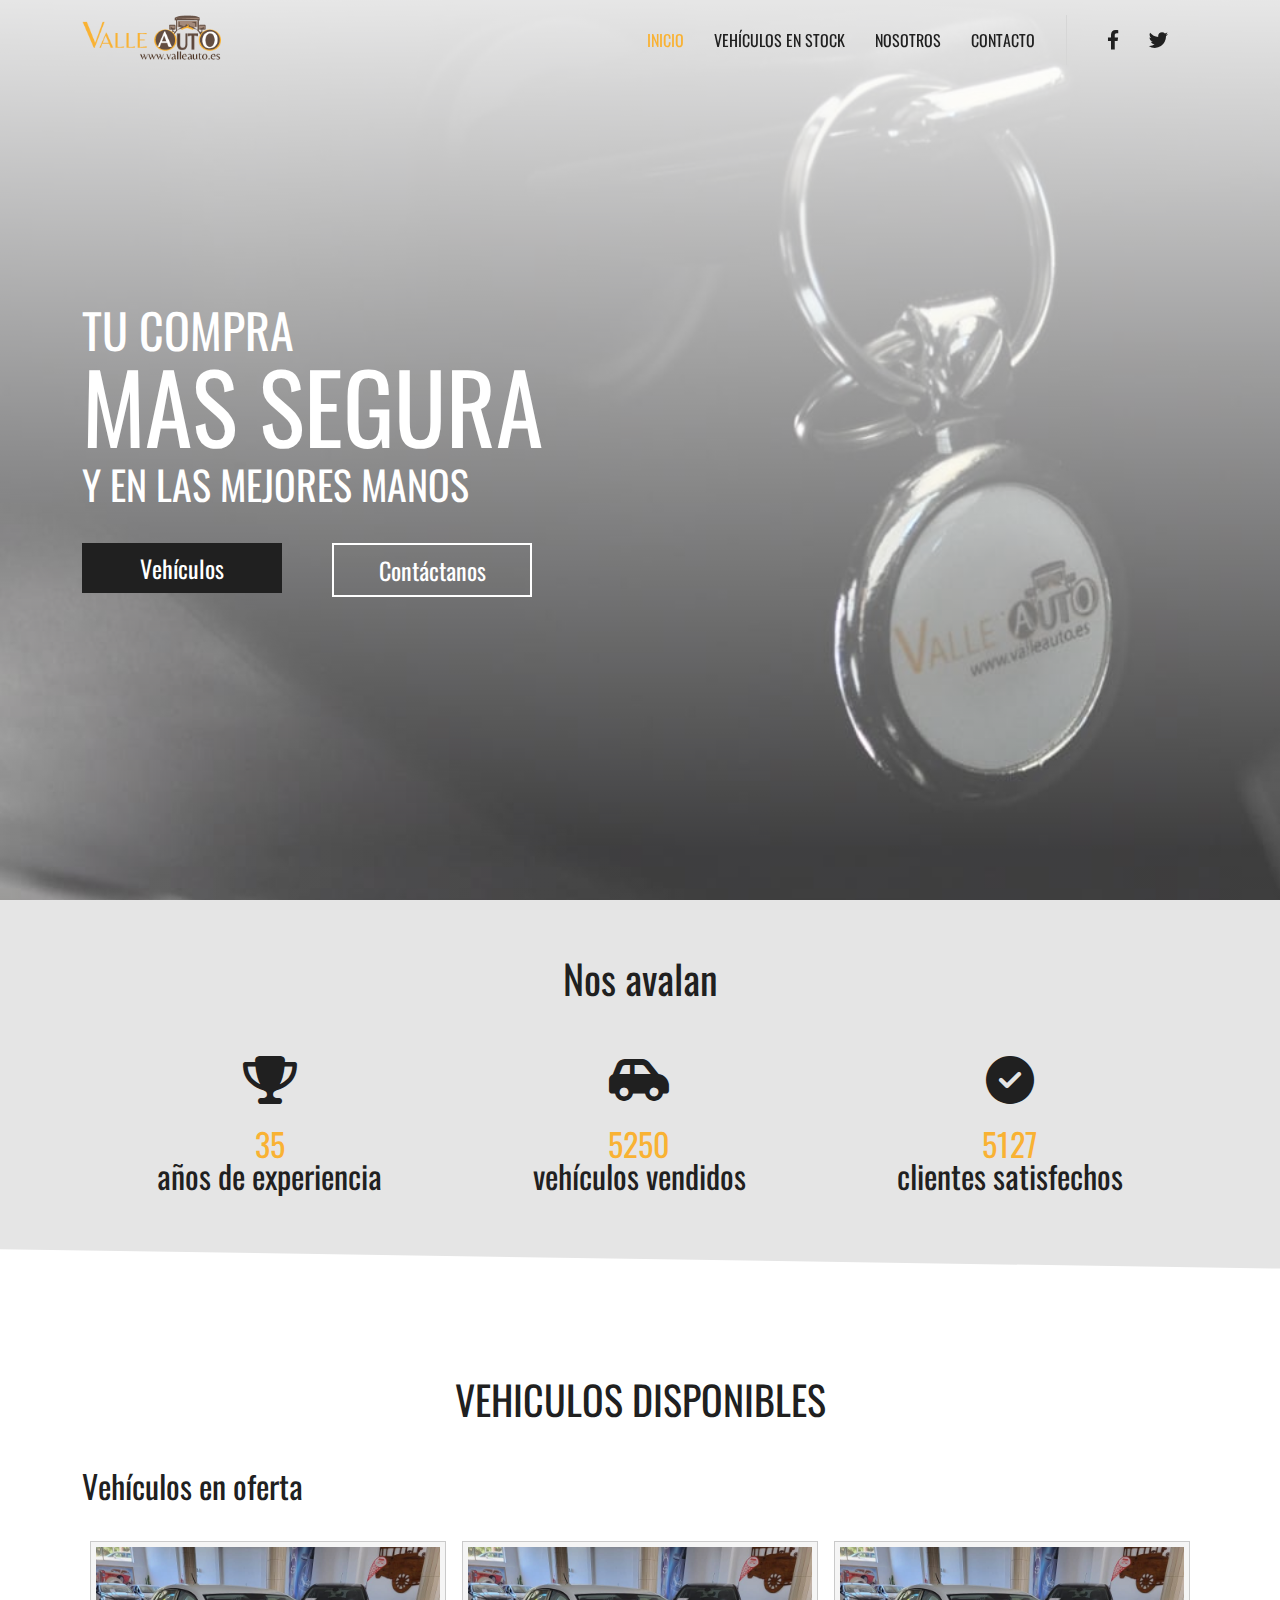
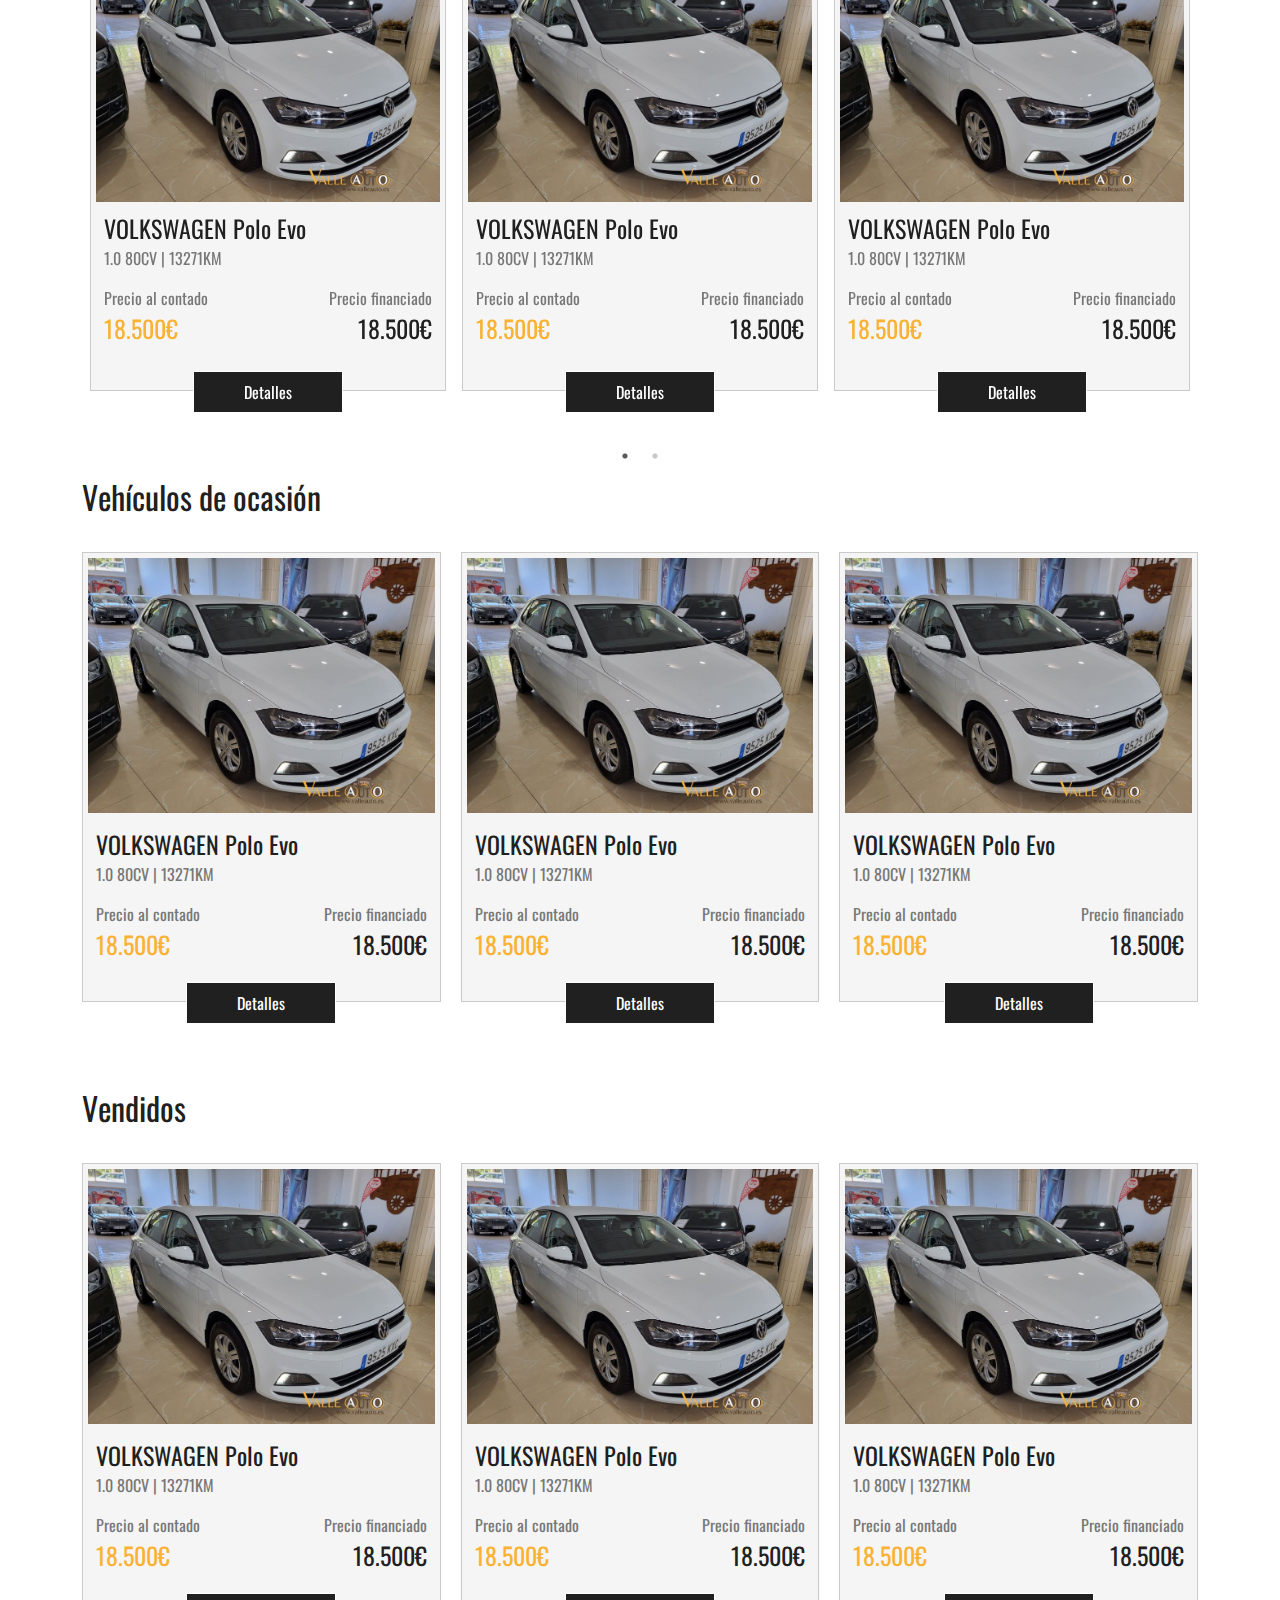
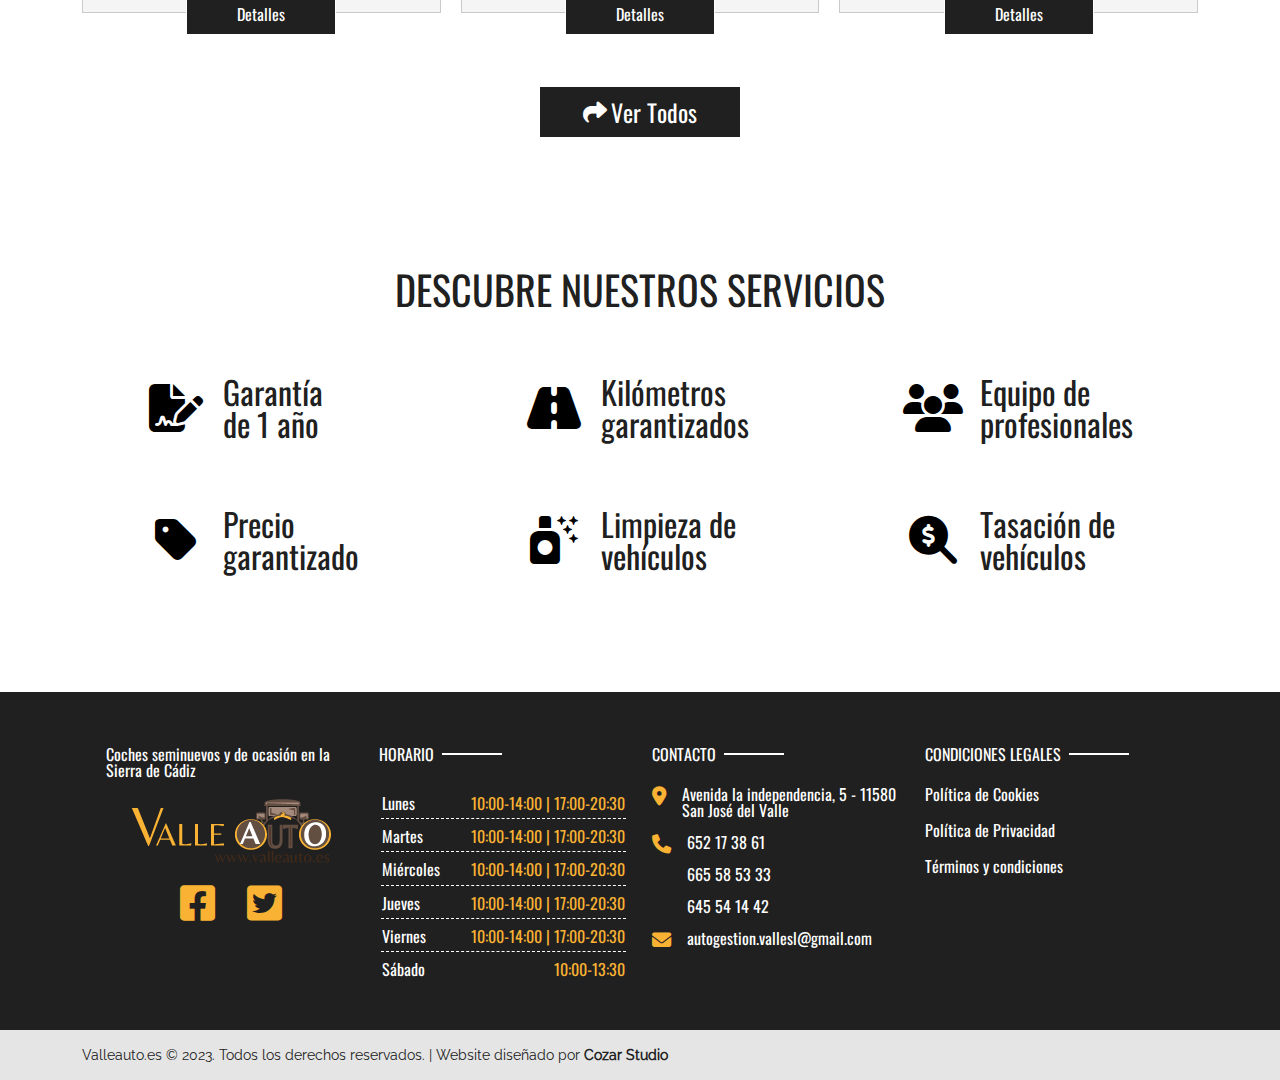
<file: index.html>
<!DOCTYPE html>
<html lang="en">

<head>
    <meta charset="UTF-8">
    <meta http-equiv="X-UA-Compatible" content="IE=edge">
    <meta name="viewport" content="width=device-width, initial-scale=1.0">

    <title>Valleauto</title>

    <link rel="stylesheet" href="assets/vendor/bootstrap-5.3.0-alpha3-dist/css/bootstrap-grid.min.css">
    <link rel="stylesheet" href="assets/vendor/fontawesome-free-6.4.0-web/css/all.min.css">
    <link rel="stylesheet" href="assets/vendor/slick-1.8.1/slick/slick.css">
    <link rel="stylesheet" type="text/css" href="assets/vendor/slick-1.8.1/slick/slick-theme.css" />

    <link rel="stylesheet" href="assets/css/styles.css">


</head>

<body>
    <!-- HEADER -->
    <header class="transparent">
        <div class="container d-flex py-2">
            <div class="col-4">
                <a href="index.html"><img src="assets/img/logo.png" alt="Logotipo de Valle Auto"></a>
            </div>
            <div class="col-8 d-flex justify-content-end">
                <nav class="d-none d-md-flex">
                    <ul class="d-flex">
                        <li><a href="index.html" class="accent-text">INICIO</a></li>
                        <li><a href="vehicles.html">VEHÍCULOS EN STOCK</a></li>
                        <li><a href="about-us.html">NOSOTROS</a></li>
                        <li><a href="contact.html">CONTACTO</a></li>
                    </ul>
                </nav>
                <ul class="d-none d-lg-flex">
                    <li><a href=""><i class="fa-brands fa-facebook-f"></i></a></li>
                    <li><a href=""><i class="fa-brands fa-twitter"></i></a></li>
                </ul>
                <div class="my-auto">
                    <i class="fa-solid fa-bars d-md-none" id="open-mobile-menu"></i>
                </div>
            </div>
        </div>
    </header>

    <main>
        <!-- HERO -->
        <section id="hero">
            <div class="container">
                <h1 class="white-text mt-0">
                    <span>TU COMPRA</span><br>
                    <span class="h1-middle">MAS SEGURA</span><br>
                    <span class="h1-bottom">Y EN LAS MEJORES MANOS</span>
                </h1>
                <div class="d-flex">
                    <a href="" class="primary-btn">Vehículos</a>
                    <a href="" class="secondary-btn">Contáctanos</a>
                </div>
            </div>
        </section>

        <!-- ICONS -->
        <section id="icons-home" class="icons">
            <h2 class="m-0 mb-5">Nos avalan</h2>
            <div class="container d-flex flex-column flex-md-row">
                <div>
                    <div><i class="fa-solid fa-trophy"></i></div>
                    <h3 class="text-center mt-4"><span class="accent-text">35</span><br>años de experiencia</h3>
                </div>
                <div>
                    <div><i class="fa-sharp fa-solid fa-car-side"></i></div>
                    <h3 class="text-center mt-4"><span class="accent-text">5250</span><br>vehículos vendidos</h3>
                </div>
                <div>
                    <div><i class="fa-solid fa-circle-check"></i></div>
                    <h3 class="text-center mt-4"><span class="accent-text">5127</span><br>clientes satisfechos</h3>
                </div>
            </div>
        </section>

        <!-- VEHICLES -->
        <section id="vehicles">
            <h2>VEHICULOS DISPONIBLES</h2>
            <div class="container">
                <div>
                    <h3>Vehículos en oferta</h3>
                    <div class="card-slider">
                        <div class="px-2">
                            <div class="card">
                                <div>
                                    <a href="details.html"><img
                                            src="assets/img/volkswagen-polo-evo-10-80cv-blanco-523-78.jpg" alt=""></a>
                                    <a href="details.html">
                                        <h4 class="m-2 mb-0">VOLKSWAGEN Polo Evo</h4>
                                    </a>
                                    <div class="gray-text m-2 mt-0">1.0 80CV | 13271KM</div>
                                    <div class="d-flex justify-content-between mx-2 mt-3">
                                        <div>
                                            <div class="gray-text">Precio al contado</div>
                                            <div class="h4 accent-text">18.500€</div>
                                        </div>
                                        <div class="text-end">
                                            <div class="gray-text">Precio financiado</div>
                                            <div class="h4">18.500€</div>
                                        </div>
                                    </div>
                                </div>
                                <a href="details.html" class="card-btn">Detalles</a>
                            </div>
                        </div>
                        <div class="px-2">
                            <div class="card">
                                <div>
                                    <a href="details.html"><img
                                            src="assets/img/volkswagen-polo-evo-10-80cv-blanco-523-78.jpg" alt=""></a>
                                    <a href="details.html">
                                        <h4 class="m-2 mb-0">VOLKSWAGEN Polo Evo</h4>
                                    </a>
                                    <div class="gray-text m-2 mt-0">1.0 80CV | 13271KM</div>
                                    <div class="d-flex justify-content-between mx-2 mt-3">
                                        <div>
                                            <div class="gray-text">Precio al contado</div>
                                            <div class="h4 accent-text">18.500€</div>
                                        </div>
                                        <div class="text-end">
                                            <div class="gray-text">Precio financiado</div>
                                            <div class="h4">18.500€</div>
                                        </div>
                                    </div>
                                </div>
                                <a href="details.html" class="card-btn">Detalles</a>
                            </div>
                        </div>
                        <div class="px-2">
                            <div class="card">
                                <div>
                                    <a href="details.html"><img
                                            src="assets/img/volkswagen-polo-evo-10-80cv-blanco-523-78.jpg" alt=""></a>
                                    <a href="details.html">
                                        <h4 class="m-2 mb-0">VOLKSWAGEN Polo Evo</h4>
                                    </a>
                                    <div class="gray-text m-2 mt-0">1.0 80CV | 13271KM</div>
                                    <div class="d-flex justify-content-between mx-2 mt-3">
                                        <div>
                                            <div class="gray-text">Precio al contado</div>
                                            <div class="h4 accent-text">18.500€</div>
                                        </div>
                                        <div class="text-end">
                                            <div class="gray-text">Precio financiado</div>
                                            <div class="h4">18.500€</div>
                                        </div>
                                    </div>
                                </div>
                                <a href="details.html" class="card-btn">Detalles</a>
                            </div>
                        </div>
                        <div class="px-2">
                            <div class="card">
                                <div>
                                    <a href="details.html"><img
                                            src="assets/img/volkswagen-polo-evo-10-80cv-blanco-523-78.jpg" alt=""></a>
                                    <a href="details.html">
                                        <h4 class="m-2 mb-0">VOLKSWAGEN Polo Evo</h4>
                                    </a>
                                    <div class="gray-text m-2 mt-0">1.0 80CV | 13271KM</div>
                                    <div class="d-flex justify-content-between mx-2 mt-3">
                                        <div>
                                            <div class="gray-text">Precio al contado</div>
                                            <div class="h4 accent-text">18.500€</div>
                                        </div>
                                        <div class="text-end">
                                            <div class="gray-text">Precio financiado</div>
                                            <div class="h4">18.500€</div>
                                        </div>
                                    </div>
                                </div>
                                <a href="details.html" class="card-btn">Detalles</a>
                            </div>
                        </div>
                        <div class="px-2">
                            <div class="card">
                                <div>
                                    <a href="details.html"><img
                                            src="assets/img/volkswagen-polo-evo-10-80cv-blanco-523-78.jpg" alt=""></a>
                                    <a href="details.html">
                                        <h4 class="m-2 mb-0">VOLKSWAGEN Polo Evo</h4>
                                    </a>
                                    <div class="gray-text m-2 mt-0">1.0 80CV | 13271KM</div>
                                    <div class="d-flex justify-content-between mx-2 mt-3">
                                        <div>
                                            <div class="gray-text">Precio al contado</div>
                                            <div class="h4 accent-text">18.500€</div>
                                        </div>
                                        <div class="text-end">
                                            <div class="gray-text">Precio financiado</div>
                                            <div class="h4">18.500€</div>
                                        </div>
                                    </div>
                                </div>
                                <a href="details.html" class="card-btn">Detalles</a>
                            </div>
                        </div>
                        <div class="px-2">
                            <div class="card">
                                <div>
                                    <a href="details.html"><img
                                            src="assets/img/volkswagen-polo-evo-10-80cv-blanco-523-78.jpg" alt=""></a>
                                    <a href="details.html">
                                        <h4 class="m-2 mb-0">VOLKSWAGEN Polo Evo</h4>
                                    </a>
                                    <div class="gray-text m-2 mt-0">1.0 80CV | 13271KM</div>
                                    <div class="d-flex justify-content-between mx-2 mt-3">
                                        <div>
                                            <div class="gray-text">Precio al contado</div>
                                            <div class="h4 accent-text">18.500€</div>
                                        </div>
                                        <div class="text-end">
                                            <div class="gray-text">Precio financiado</div>
                                            <div class="h4">18.500€</div>
                                        </div>
                                    </div>
                                </div>
                                <a href="details.html" class="card-btn">Detalles</a>
                            </div>
                        </div>
                    </div>
                </div>
                <div>
                    <h3>Vehículos de ocasión</h3>
                    <div class="autogrid">
                        <div class="card">
                            <div>
                                <a href="details.html"><img
                                        src="assets/img/volkswagen-polo-evo-10-80cv-blanco-523-78.jpg" alt=""></a>
                                <a href="details.html">
                                    <h4 class="m-2 mb-0">VOLKSWAGEN Polo Evo</h4>
                                </a>
                                <div class="gray-text m-2 mt-0">1.0 80CV | 13271KM</div>
                                <div class="d-flex justify-content-between mx-2 mt-3">
                                    <div>
                                        <div class="gray-text">Precio al contado</div>
                                        <div class="h4 accent-text">18.500€</div>
                                    </div>
                                    <div class="text-end">
                                        <div class="gray-text">Precio financiado</div>
                                        <div class="h4">18.500€</div>
                                    </div>
                                </div>
                            </div>
                            <a href="details.html" class="card-btn">Detalles</a>
                        </div>
                        <div class="card">
                            <div>
                                <a href="details.html"><img
                                        src="assets/img/volkswagen-polo-evo-10-80cv-blanco-523-78.jpg" alt=""></a>
                                <a href="details.html">
                                    <h4 class="m-2 mb-0">VOLKSWAGEN Polo Evo</h4>
                                </a>
                                <div class="gray-text m-2 mt-0">1.0 80CV | 13271KM</div>
                                <div class="d-flex justify-content-between mx-2 mt-3">
                                    <div>
                                        <div class="gray-text">Precio al contado</div>
                                        <div class="h4 accent-text">18.500€</div>
                                    </div>
                                    <div class="text-end">
                                        <div class="gray-text">Precio financiado</div>
                                        <div class="h4">18.500€</div>
                                    </div>
                                </div>
                            </div>
                            <a href="details.html" class="card-btn">Detalles</a>
                        </div>
                        <div class="card d-lg-block">
                            <div>
                                <a href="details.html"><img
                                        src="assets/img/volkswagen-polo-evo-10-80cv-blanco-523-78.jpg" alt=""></a>
                                <a href="details.html">
                                    <h4 class="m-2 mb-0">VOLKSWAGEN Polo Evo</h4>
                                </a>
                                <div class="gray-text m-2 mt-0">1.0 80CV | 13271KM</div>
                                <div class="d-flex justify-content-between mx-2 mt-3">
                                    <div>
                                        <div class="gray-text">Precio al contado</div>
                                        <div class="h4 accent-text">18.500€</div>
                                    </div>
                                    <div class="text-end">
                                        <div class="gray-text">Precio financiado</div>
                                        <div class="h4">18.500€</div>
                                    </div>
                                </div>
                            </div>
                            <a href="details.html" class="card-btn">Detalles</a>
                        </div>
                    </div>
                </div>
                <div>
                    <h3>Vendidos</h3>
                    <div class="autogrid">
                        <div class="card">
                            <div>
                                <a href="details.html"><img
                                        src="assets/img/volkswagen-polo-evo-10-80cv-blanco-523-78.jpg" alt=""></a>
                                <a href="details.html">
                                    <h4 class="m-2 mb-0">VOLKSWAGEN Polo Evo</h4>
                                </a>
                                <div class="gray-text m-2 mt-0">1.0 80CV | 13271KM</div>
                                <div class="d-flex justify-content-between mx-2 mt-3">
                                    <div>
                                        <div class="gray-text">Precio al contado</div>
                                        <div class="h4 accent-text">18.500€</div>
                                    </div>
                                    <div class="text-end">
                                        <div class="gray-text">Precio financiado</div>
                                        <div class="h4">18.500€</div>
                                    </div>
                                </div>
                            </div>
                            <a href="details.html" class="card-btn">Detalles</a>
                        </div>
                        <div class="card">
                            <div>
                                <a href="details.html"><img
                                        src="assets/img/volkswagen-polo-evo-10-80cv-blanco-523-78.jpg" alt=""></a>
                                <a href="details.html">
                                    <h4 class="m-2 mb-0">VOLKSWAGEN Polo Evo</h4>
                                </a>
                                <div class="gray-text m-2 mt-0">1.0 80CV | 13271KM</div>
                                <div class="d-flex justify-content-between mx-2 mt-3">
                                    <div>
                                        <div class="gray-text">Precio al contado</div>
                                        <div class="h4 accent-text">18.500€</div>
                                    </div>
                                    <div class="text-end">
                                        <div class="gray-text">Precio financiado</div>
                                        <div class="h4">18.500€</div>
                                    </div>
                                </div>
                            </div>
                            <a href="details.html" class="card-btn">Detalles</a>
                        </div>
                        <div class="card d-lg-block">
                            <div>
                                <a href="details.html"><img
                                        src="assets/img/volkswagen-polo-evo-10-80cv-blanco-523-78.jpg" alt=""></a>
                                <a href="details.html">
                                    <h4 class="m-2 mb-0">VOLKSWAGEN Polo Evo</h4>
                                </a>
                                <div class="gray-text m-2 mt-0">1.0 80CV | 13271KM</div>
                                <div class="d-flex justify-content-between mx-2 mt-3">
                                    <div>
                                        <div class="gray-text">Precio al contado</div>
                                        <div class="h4 accent-text">18.500€</div>
                                    </div>
                                    <div class="text-end">
                                        <div class="gray-text">Precio financiado</div>
                                        <div class="h4">18.500€</div>
                                    </div>
                                </div>
                            </div>
                            <a href="details.html" class="card-btn">Detalles</a>
                        </div>
                    </div>
                </div>
            </div>
            <a href="vehicles.html" class="primary-btn mx-auto my-4"><i class="fa-sharp fa-solid fa-share me-1"></i>Ver
                Todos</a>
        </section>

        <!-- SERVICES -->
        <section id="services" class="pb-5">
            <div class="container pb-5">
                <h2>DESCUBRE NUESTROS SERVICIOS</h2>
                <div class="autogrid">
                    <div class="my-4">
                        <i class="fa-solid fa-file-signature"></i>
                        <h3>Garantía<br>de 1 año</h3>
                    </div>
                    <div class="my-4">
                        <i class="fa-sharp fa-solid fa-road"></i>
                        <h3>Kilómetros<br>garantizados</h3>
                    </div>
                    <div class="my-4">
                        <i class="fa-sharp fa-solid fa-users"></i>
                        <h3>Equipo de<br>profesionales</h3>
                    </div>
                    <div class="my-4">
                        <i class="fa-sharp fa-solid fa-tag"></i>
                        <h3>Precio<br>garantizado</h3>
                    </div>
                    <div class="my-4">
                        <i class="fa-solid fa-spray-can-sparkles"></i>
                        <h3>Limpieza de<br>vehículos</h3>
                    </div>
                    <div class="my-4">
                        <i class="fa-sharp fa-solid fa-magnifying-glass-dollar"></i>
                        <h3>Tasación de<br>vehículos</h3>
                    </div>
                </div>
            </div>
        </section>

    </main>

    <!-- FOOTER -->
    <footer class="bg-color-black">
        <div class="container py-4">
            <div class="row px-4">
                <div class="col-12 col-md-6 col-lg-3 d-flex flex-column">
                    <div class="white-text">Coches seminuevos y de ocasión en la Sierra de Cádiz</div>
                    <a href="index.html"><img src="assets/img/logo.png" alt="Logotipo de Valle Auto" class="mt-3"></a>
                    <ul class="d-flex justify-content-center p-0">
                        <li><a href=""><i class="fa-brands fa-square-facebook"></i></a></li>
                        <li><a href=""><i class="fa-brands fa-square-twitter"></i></a></li>
                    </ul>
                </div>
                <div class="col-12 col-md-6 col-lg-3">
                    <span class="line mb-4">HORARIO</span>
                    <table>
                        <tbody>
                            <tr>
                                <td>Lunes</td>
                                <td>10:00-14:00 | 17:00-20:30</td>
                            </tr>
                            <tr>
                                <td>Martes</td>
                                <td>10:00-14:00 | 17:00-20:30</td>
                            </tr>
                            <tr>
                                <td>Miércoles</td>
                                <td>10:00-14:00 | 17:00-20:30</td>
                            </tr>
                            <tr>
                                <td>Jueves</td>
                                <td>10:00-14:00 | 17:00-20:30</td>
                            </tr>
                            <tr>
                                <td>Viernes</td>
                                <td>10:00-14:00 | 17:00-20:30</td>
                            </tr>
                            <tr>
                                <td>Sábado</td>
                                <td>10:00-13:30</td>
                            </tr>
                        </tbody>
                    </table>
                </div>
                <div class="col-12 col-md-6 col-lg-3">
                    <ul class="mt-0 ps-0">
                        <span class="line mb-4">CONTACTO</span>
                        <li><i class="fa-solid fa-location-dot"></i>
                            <div>Avenida la independencia, 5 - 11580 San José del Valle</div>
                        </li>
                        <li class="d-flex mb-0">
                            <i class="fa-solid fa-phone"></i>
                            <ul class="ps-0">
                                <li>652 17 38 61</li>
                                <li>665 58 53 33</li>
                                <li>645 54 14 42</li>
                            </ul>
                        </li>
                        <li><i class="fa-sharp fa-solid fa-envelope"></i>autogestion.vallesl@gmail.com</li>
                    </ul>
                </div>
                <div class="col-12 col-md-6 col-lg-3">
                    <span class="line mb-4">CONDICIONES LEGALES</span>
                    <ul class="ps-0">
                        <li><a href="">Política de Cookies</a></li>
                        <li><a href="">Política de Privacidad</a></li>
                        <li><a href="">Términos y condiciones</a></li>
                    </ul>
                </div>
            </div>
        </div>
        <div class="bg-color-gray">
            <div class="container py-3">Valleauto.es © 2023. Todos los derechos reservados. | Website diseñado por <a
                    href="">Cozar Studio</a></div>
        </div>
    </footer>

    <!-- MOBILE MENU -->
    <div id="mobile-menu" class="d-md-none">
        <div><i class="fa-solid fa-xmark" id="close-mobile-menu"></i></div>
        <div>
            <ul>
                <li><a href="index.html">INICIO</a></li>
                <li><a href="vehicles.html">VEHÍCULOS EN STOCK</a></li>
                <li><a href="about-us.html">NOSOTROS</a></li>
                <li><a href="contact.html">CONTACTO</a></li>
            </ul>
            <ul class="d-flex">
                <li><a href=""><i class="fa-brands fa-facebook-f"></i></a></li>
                <li><a href=""><i class="fa-brands fa-twitter"></i></a></li>
            </ul>
        </div>
    </div>

    <!-- WHATSAPP ICON -->
    <a href="" class="d-lg-none" id="whatsapp-icon"><img src="assets/img/logos_whatsapp-icon.png" alt=""></a>

    <!-- SCRIPTS -->
    <script src="assets/vendor/bootstrap-5.3.0-alpha3-dist/js/bootstrap.min.js"></script>
    <script src="assets/vendor/jquery/jquery-3.2.1.min.js"></script>
    <script src="assets/vendor/slick-1.8.1/slick/slick.min.js"></script>

    <script src="assets/js/slider-scripts.js"></script>
    <script src="assets/js/main.js"></script>
</body>

</html>
</file>
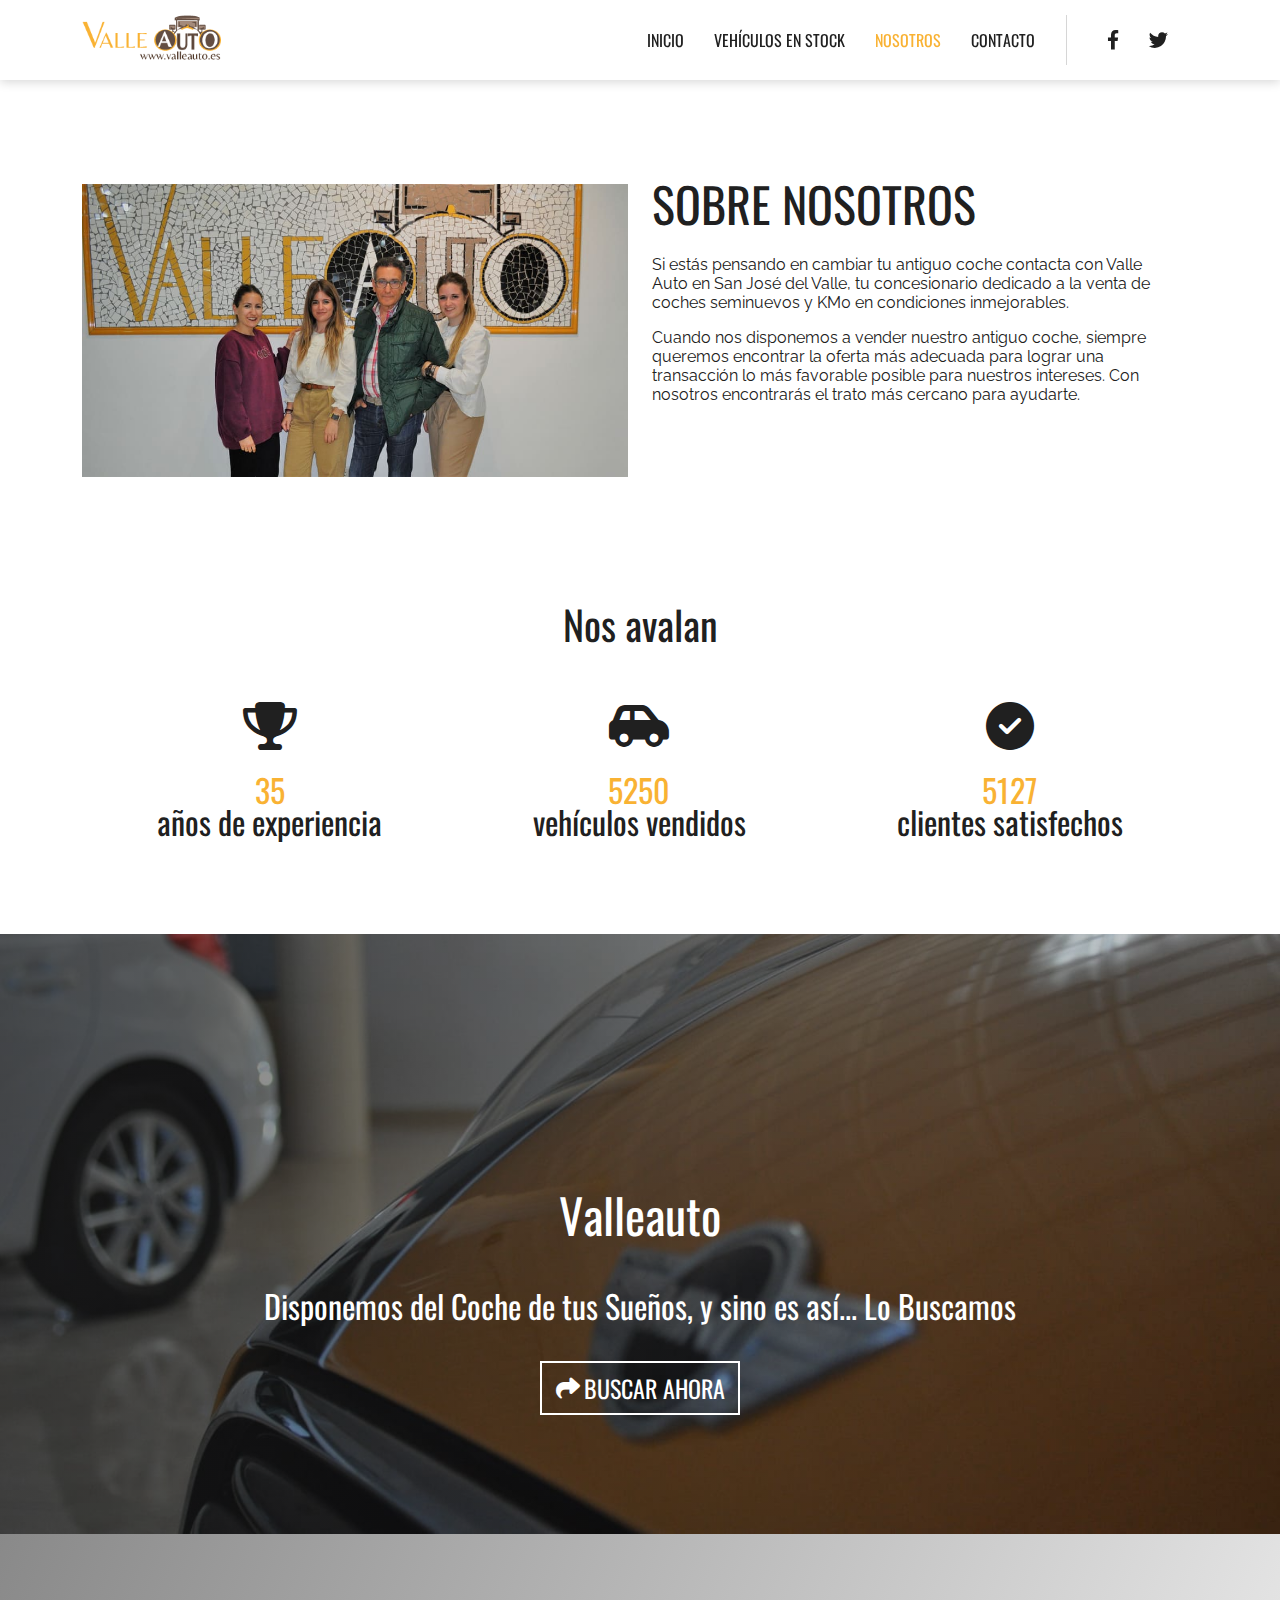
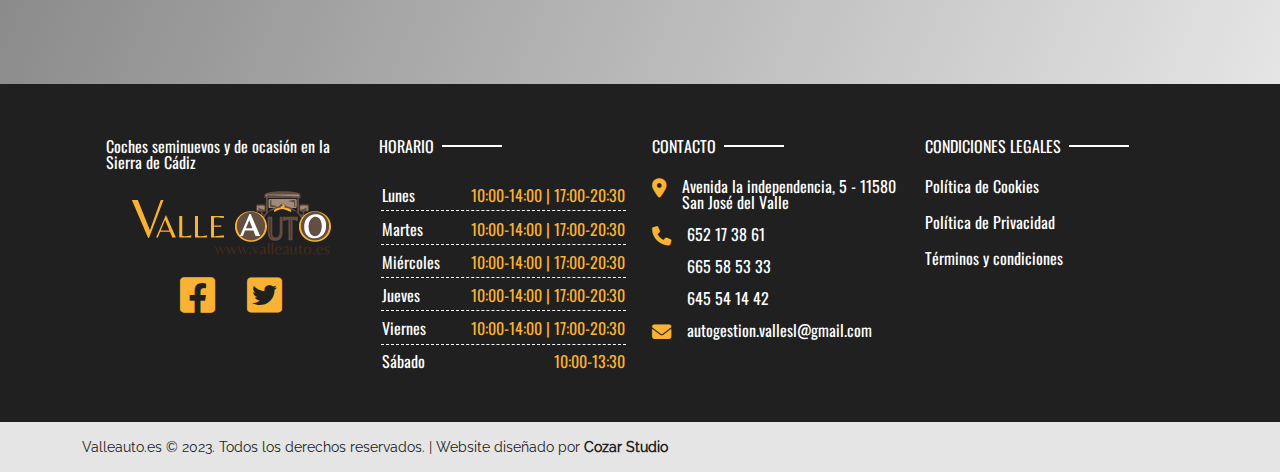
<file: about-us.html>
<!DOCTYPE html>
<html lang="en">

<head>
    <meta charset="UTF-8">
    <meta http-equiv="X-UA-Compatible" content="IE=edge">
    <meta name="viewport" content="width=device-width, initial-scale=1.0">

    <title>Sobre Nosotros | Valleauto</title>

    <link rel="stylesheet" href="assets/vendor/bootstrap-5.3.0-alpha3-dist/css/bootstrap-grid.min.css">
    <link rel="stylesheet" href="assets/vendor/fontawesome-free-6.4.0-web/css/all.min.css">
    <link rel="stylesheet" href="assets/css/styles.css">

    <script src="assets/vendor/jquery/jquery-3.2.1.min.js"></script>
</head>

<body>
    <!-- HEADER -->
    <header>
        <div class="container d-flex py-2">
            <div class="col-4">
                <a href="index.html"><img src="assets/img/logo.png" alt="Logotipo de Valle Auto"></a>
            </div>
            <div class="col-8 d-flex justify-content-end">
                <nav class="d-none d-md-flex">
                    <ul class="d-flex">
                        <li><a href="index.html">INICIO</a></li>
                        <li><a href="vehicles.html">VEHÍCULOS EN STOCK</a></li>
                        <li><a href="about-us.html" class="accent-text">NOSOTROS</a></li>
                        <li><a href="contact.html">CONTACTO</a></li>
                    </ul>
                </nav>
                <ul class="d-none d-lg-flex">
                    <li><a href=""><i class="fa-brands fa-facebook-f"></i></a></li>
                    <li><a href=""><i class="fa-brands fa-twitter"></i></a></li>
                </ul>
                <div class="my-auto">
                    <i class="fa-solid fa-bars d-md-none" id="open-mobile-menu"></i>
                </div>
            </div>
        </div>
    </header>

    <main>
        <!-- ABOUT US -->
        <section id="about-us" class="py-5">
            <div class="container pt-5 mt-lg-5">
                <div class="row pt-4">
                    <div class="col-lg-6">
                        <img src="assets/img/equipo.jpg" alt="" class="mb-3">
                    </div>
                    <div class="col-lg-6">
                        <h1 class="m-0">SOBRE NOSOTROS</h1>
                        <p class="pe-lg-5">Si estás pensando en cambiar tu antiguo coche contacta con Valle Auto en San
                            José del Valle, tu concesionario dedicado a la venta de coches seminuevos y KM0 en
                            condiciones inmejorables.</p>

                        <p class="pe-lg-5">Cuando nos disponemos a vender nuestro antiguo coche, siempre queremos
                            encontrar la oferta más adecuada para lograr una transacción lo más favorable posible para
                            nuestros intereses. Con nosotros encontrarás el trato más cercano para ayudarte.</p>
                    </div>
                </div>
            </div>
        </section>

        <!-- ICONS SECTION -->
        <section class="icons">
            <h2 class="m-0 mb-5">Nos avalan</h2>
            <div class="container d-flex flex-column flex-md-row">
                <div>
                    <div><i class="fa-solid fa-trophy"></i></div>
                    <h3 class="text-center mt-4"><span class="accent-text">35</span><br>años de experiencia</h3>
                </div>
                <div>
                    <div><i class="fa-sharp fa-solid fa-car-side"></i></div>
                    <h3 class="text-center mt-4"><span class="accent-text">5250</span><br>vehículos vendidos</h3>
                </div>
                <div>
                    <div><i class="fa-solid fa-circle-check"></i></div>
                    <h3 class="text-center mt-4"><span class="accent-text">5127</span><br>clientes satisfechos</h3>
                </div>
            </div>
        </section>

        <!-- SEARCH CAR SECTION -->
        <section id="search">
            <div class="container">
                <h2 class="h1 white-text m-0">Valleauto</h2>
                <h3 class="white-text">Disponemos del Coche de tus Sueños, y sino es así... Lo Buscamos</h3>
                <a href="vehicles.html" class="secondary-btn mx-auto my-4"><i
                        class="fa-sharp fa-solid fa-share me-1"></i>BUSCAR AHORA</a>
            </div>
        </section>
    </main>

    <!-- FOOTER -->
    <footer class="bg-color-black">
        <div class="container py-4">
            <div class="row px-4">
                <div class="col-12 col-md-6 col-lg-3 d-flex flex-column">
                    <div class="white-text">Coches seminuevos y de ocasión en la Sierra de Cádiz</div>
                    <a href="index.html"><img src="assets/img/logo.png" alt="Logotipo de Valle Auto" class="mt-3"></a>
                    <ul class="d-flex justify-content-center p-0">
                        <li><a href=""><i class="fa-brands fa-square-facebook"></i></a></li>
                        <li><a href=""><i class="fa-brands fa-square-twitter"></i></a></li>
                    </ul>
                </div>
                <div class="col-12 col-md-6 col-lg-3">
                    <span class="line mb-4">HORARIO</span>
                    <table>
                        <tbody>
                            <tr>
                                <td>Lunes</td>
                                <td>10:00-14:00 | 17:00-20:30</td>
                            </tr>
                            <tr>
                                <td>Martes</td>
                                <td>10:00-14:00 | 17:00-20:30</td>
                            </tr>
                            <tr>
                                <td>Miércoles</td>
                                <td>10:00-14:00 | 17:00-20:30</td>
                            </tr>
                            <tr>
                                <td>Jueves</td>
                                <td>10:00-14:00 | 17:00-20:30</td>
                            </tr>
                            <tr>
                                <td>Viernes</td>
                                <td>10:00-14:00 | 17:00-20:30</td>
                            </tr>
                            <tr>
                                <td>Sábado</td>
                                <td>10:00-13:30</td>
                            </tr>
                        </tbody>
                    </table>
                </div>
                <div class="col-12 col-md-6 col-lg-3">
                    <ul class="mt-0 ps-0">
                        <span class="line mb-4">CONTACTO</span>
                        <li><i class="fa-solid fa-location-dot"></i>
                            <div>Avenida la independencia, 5 - 11580 San José del Valle</div>
                        </li>
                        <li class="d-flex mb-0">
                            <i class="fa-solid fa-phone"></i>
                            <ul class="ps-0">
                                <li>652 17 38 61</li>
                                <li>665 58 53 33</li>
                                <li>645 54 14 42</li>
                            </ul>
                        </li>
                        <li><i class="fa-sharp fa-solid fa-envelope"></i>autogestion.vallesl@gmail.com</li>
                    </ul>
                </div>
                <div class="col-12 col-md-6 col-lg-3">
                    <span class="line mb-4">CONDICIONES LEGALES</span>
                    <ul class="ps-0">
                        <li><a href="">Política de Cookies</a></li>
                        <li><a href="">Política de Privacidad</a></li>
                        <li><a href="">Términos y condiciones</a></li>
                    </ul>
                </div>
            </div>
        </div>
        <div class="bg-color-gray">
            <div class="container py-3">Valleauto.es © 2023. Todos los derechos reservados. | Website diseñado por <a
                    href="">Cozar Studio</a></div>
        </div>
    </footer>

    <!-- MOBILE MENU -->
    <div id="mobile-menu" class="d-md-none">
        <div><i class="fa-solid fa-xmark" id="close-mobile-menu"></i></div>
        <div>
            <ul>
                <li><a href="index.html">INICIO</a></li>
                <li><a href="vehicles.html">VEHÍCULOS EN STOCK</a></li>
                <li><a href="about-us.html">NOSOTROS</a></li>
                <li><a href="contact.html">CONTACTO</a></li>
            </ul>
            <ul class="d-flex">
                <li><a href=""><i class="fa-brands fa-facebook-f"></i></a></li>
                <li><a href=""><i class="fa-brands fa-twitter"></i></a></li>
            </ul>
        </div>
    </div>

    <!-- WHATSAPP ICON -->
    <a href="" class="d-lg-none" id="whatsapp-icon"><img src="assets/img/logos_whatsapp-icon.png" alt=""></a>

    <script src="assets/vendor/bootstrap-5.3.0-alpha3-dist/js/bootstrap.min.js"></script>
    <script src="assets/js/main.js"></script>
</body>

</html>
</file>
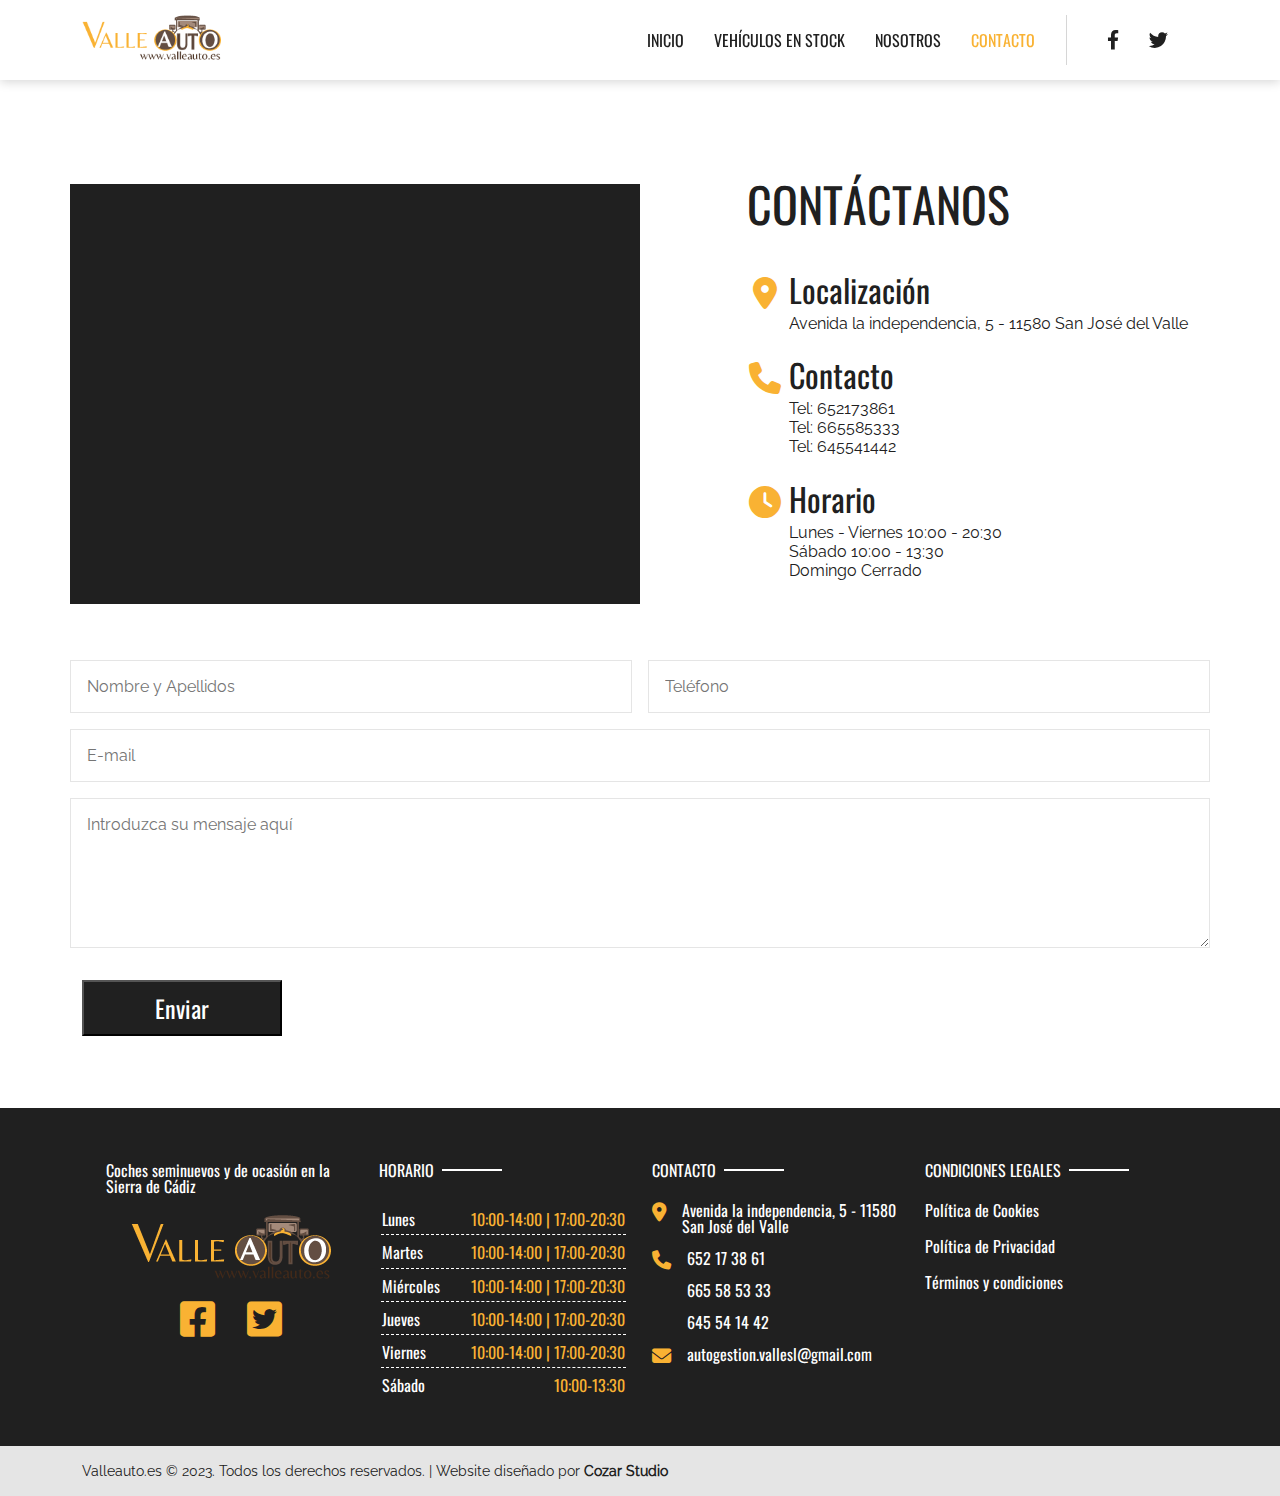
<file: contact.html>
<!DOCTYPE html>
<html lang="en">

<head>
    <meta charset="UTF-8">
    <meta http-equiv="X-UA-Compatible" content="IE=edge">
    <meta name="viewport" content="width=device-width, initial-scale=1.0">

    <title>Contáctanos | Valleauto</title>

    <link rel="stylesheet" href="assets/vendor/bootstrap-5.3.0-alpha3-dist/css/bootstrap-grid.min.css">
    <link rel="stylesheet" href="assets/vendor/fontawesome-free-6.4.0-web/css/all.min.css">
    <link rel="stylesheet" href="assets/css/styles.css">

    <script src="assets/vendor/jquery/jquery-3.2.1.min.js"></script>
</head>

<body>
    <!-- HEADER -->
    <header>
        <div class="container d-flex py-2">
            <div class="col-4">
                <a href="index.html"><img src="assets/img/logo.png" alt="Logotipo de Valle Auto"></a>
            </div>
            <div class="col-8 d-flex justify-content-end">
                <nav class="d-none d-md-flex">
                    <ul class="d-flex">
                        <li><a href="index.html">INICIO</a></li>
                        <li><a href="vehicles.html">VEHÍCULOS EN STOCK</a></li>
                        <li><a href="about-us.html">NOSOTROS</a></li>
                        <li><a href="contact.html" class="accent-text">CONTACTO</a></li>
                    </ul>
                </nav>
                <ul class="d-none d-lg-flex">
                    <li><a href=""><i class="fa-brands fa-facebook-f"></i></a></li>
                    <li><a href=""><i class="fa-brands fa-twitter"></i></a></li>
                </ul>
                <div class="my-auto">
                    <i class="fa-solid fa-bars d-md-none" id="open-mobile-menu"></i>
                </div>
            </div>
        </div>
    </header>

    <main>
        <!-- CONTACT -->
        <section id="contact" class="py-5">
            <div class="container mt-lg-5 pt-5">
                <div class="row d-flex flex-column-reverse flex-lg-row pt-4">
                    <div class="col-12 col-lg-6 mt-3 bg-color-black" id="contact-map">
                    </div>
                    <div class="col-12 col-lg-5 d-flex flex-column offset-lg-1 mb-4" id="contact-info">
                        <h1 class="m-0 mb-2">CONTÁCTANOS</h1>
                        <div>
                            <div>
                                <i class="fa-sharp fa-solid fa-location-dot"></i>
                            </div>
                            <div class="d-flex flex-column">
                                <h2 class="h3">Localización</h2>
                                <p>Avenida la independencia, 5 - 11580 San José del Valle</p>
                            </div>
                        </div>
                        <div>
                            <div>
                                <i class="fa-solid fa-phone"></i>
                            </div>
                            <div class="d-flex flex-column">
                                <h2 class="h3">Contacto</h2>
                                <p>Tel: 652173861</p>
                                <p>Tel: 665585333</p>
                                <p>Tel: 645541442</p>
                            </div>
                        </div>
                        <div>
                            <div>
                                <i class="fa-sharp fa-solid fa-clock"></i>
                            </div>
                            <div class="d-flex flex-column">
                                <h2 class="h3">Horario</h2>
                                <p>Lunes - Viernes 10:00 - 20:30</p>
                                <p>Sábado 10:00 - 13:30</p>
                                <p>Domingo Cerrado</p>
                            </div>
                        </div>
                    </div>
                </div>
            </div>
        </section>

        <!-- FORM -->
        <section id="contact-form" class="form-styles">
            <div class="container pb-5">
                <form action="" method="post">
                    <div class="row p-0">
                        <div class="col-md-6 px-2 p-md-0 pe-md-2">
                            <label for="name">Nombre y Apellidos:</label>
                            <input type="text" id="name" name="user_name" placeholder="Nombre y Apellidos">
                        </div>
                        <div class="col-md-6 px-2 p-md-0 ps-md-2">
                            <label for="phone">Teléfono:</label>
                            <input type="tel" id="phone" name="user_phone" placeholder="Teléfono">
                        </div>
                    </div>
                    <div class="row px-2 p-md-0">
                        <label for="mail">E-mail:</label>
                        <input type="email" id="mail" name="user_mail" placeholder="E-mail">
                    </div>
                    <div class="row px-2 p-md-0">
                        <label for="msg">Mensaje:</label>
                        <textarea id="msg" name="user_message" placeholder="Introduzca su mensaje aquí"></textarea>
                    </div>
                    <button type="submit" class="primary-btn my-4">Enviar</button>
                </form>
            </div>
        </section>
    </main>

    <!-- FOOTER -->
    <footer class="bg-color-black">
        <div class="container py-4">
            <div class="row px-4">
                <div class="col-12 col-md-6 col-lg-3 d-flex flex-column">
                    <div class="white-text">Coches seminuevos y de ocasión en la Sierra de Cádiz</div>
                    <a href="index.html"><img src="assets/img/logo.png" alt="Logotipo de Valle Auto" class="mt-3"></a>
                    <ul class="d-flex justify-content-center p-0">
                        <li><a href=""><i class="fa-brands fa-square-facebook"></i></a></li>
                        <li><a href=""><i class="fa-brands fa-square-twitter"></i></a></li>
                    </ul>
                </div>
                <div class="col-12 col-md-6 col-lg-3">
                    <span class="line mb-4">HORARIO</span>
                    <table>
                        <tbody>
                            <tr>
                                <td>Lunes</td>
                                <td>10:00-14:00 | 17:00-20:30</td>
                            </tr>
                            <tr>
                                <td>Martes</td>
                                <td>10:00-14:00 | 17:00-20:30</td>
                            </tr>
                            <tr>
                                <td>Miércoles</td>
                                <td>10:00-14:00 | 17:00-20:30</td>
                            </tr>
                            <tr>
                                <td>Jueves</td>
                                <td>10:00-14:00 | 17:00-20:30</td>
                            </tr>
                            <tr>
                                <td>Viernes</td>
                                <td>10:00-14:00 | 17:00-20:30</td>
                            </tr>
                            <tr>
                                <td>Sábado</td>
                                <td>10:00-13:30</td>
                            </tr>
                        </tbody>
                    </table>
                </div>
                <div class="col-12 col-md-6 col-lg-3">
                    <ul class="mt-0 ps-0">
                        <span class="line mb-4">CONTACTO</span>
                        <li><i class="fa-solid fa-location-dot"></i>
                            <div>Avenida la independencia, 5 - 11580 San José del Valle</div>
                        </li>
                        <li class="d-flex mb-0">
                            <i class="fa-solid fa-phone"></i>
                            <ul class="ps-0">
                                <li>652 17 38 61</li>
                                <li>665 58 53 33</li>
                                <li>645 54 14 42</li>
                            </ul>
                        </li>
                        <li><i class="fa-sharp fa-solid fa-envelope"></i>autogestion.vallesl@gmail.com</li>
                    </ul>
                </div>
                <div class="col-12 col-md-6 col-lg-3">
                    <span class="line mb-4">CONDICIONES LEGALES</span>
                    <ul class="ps-0">
                        <li><a href="">Política de Cookies</a></li>
                        <li><a href="">Política de Privacidad</a></li>
                        <li><a href="">Términos y condiciones</a></li>
                    </ul>
                </div>
            </div>
        </div>
        <div class="bg-color-gray">
            <div class="container py-3">Valleauto.es © 2023. Todos los derechos reservados. | Website diseñado por <a
                    href="">Cozar Studio</a></div>
        </div>
    </footer>

    <!-- MOBILE MENU -->
    <div id="mobile-menu" class="d-md-none">
        <div><i class="fa-solid fa-xmark" id="close-mobile-menu"></i></div>
        <div>
            <ul>
                <li><a href="index.html">INICIO</a></li>
                <li><a href="vehicles.html">VEHÍCULOS EN STOCK</a></li>
                <li><a href="about-us.html">NOSOTROS</a></li>
                <li><a href="contact.html">CONTACTO</a></li>
            </ul>
            <ul class="d-flex">
                <li><a href=""><i class="fa-brands fa-facebook-f"></i></a></li>
                <li><a href=""><i class="fa-brands fa-twitter"></i></a></li>
            </ul>
        </div>
    </div>

    <!-- WHATSAPP ICON -->
    <a href="" class="d-lg-none" id="whatsapp-icon"><img src="assets/img/logos_whatsapp-icon.png" alt=""></a>

    <script src="assets/vendor/bootstrap-5.3.0-alpha3-dist/js/bootstrap.min.js"></script>
    <script src="assets/js/main.js"></script>
</body>

</html>
</file>
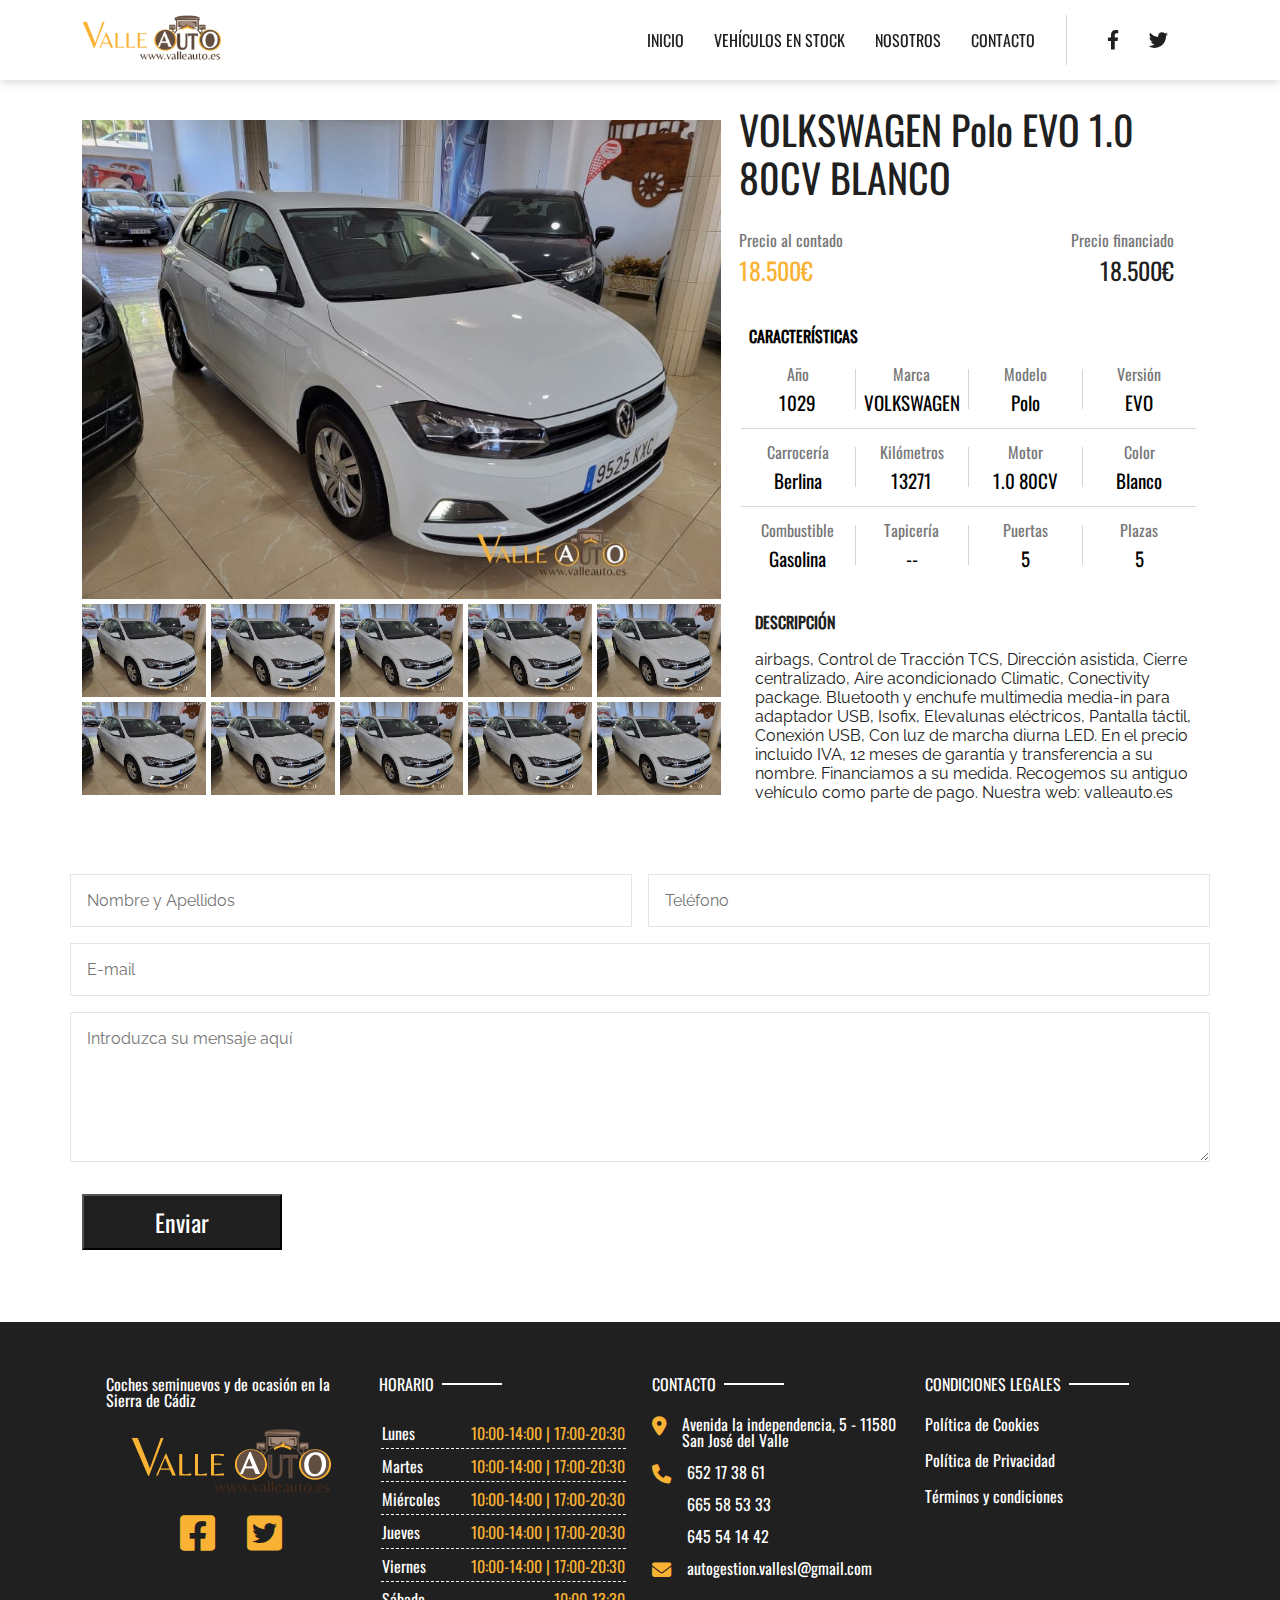
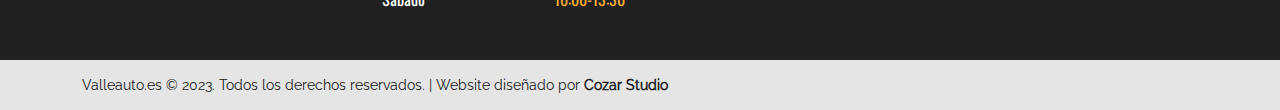
<file: details.html>
<!DOCTYPE html>
<html lang="en">

<head>
    <meta charset="UTF-8">
    <meta http-equiv="X-UA-Compatible" content="IE=edge">
    <meta name="viewport" content="width=device-width, initial-scale=1.0">

    <title>VOLKSWAGEN Polo EVO 1.0 80CV BLANCO | Valleauto</title>

    <link rel="stylesheet" href="assets/vendor/bootstrap-5.3.0-alpha3-dist/css/bootstrap-grid.min.css">
    <link rel="stylesheet" href="assets/vendor/fontawesome-free-6.4.0-web/css/all.min.css">
    <link rel="stylesheet" href="assets/css/styles.css">

    <script src="assets/vendor/jquery/jquery-3.2.1.min.js"></script>
</head>

<body>
    <!-- HEADER -->
    <header>
        <div class="container d-flex py-2">
            <div class="col-4">
                <a href="index.html"><img src="assets/img/logo.png" alt="Logotipo de Valle Auto"></a>
            </div>
            <div class="col-8 d-flex justify-content-end">
                <nav class="d-none d-md-flex">
                    <ul class="d-flex">
                        <li><a href="index.html">INICIO</a></li>
                        <li><a href="vehicles.html">VEHÍCULOS EN STOCK</a></li>
                        <li><a href="about-us.html">NOSOTROS</a></li>
                        <li><a href="contact.html">CONTACTO</a></li>
                    </ul>
                </nav>
                <ul class="d-none d-lg-flex">
                    <li><a href=""><i class="fa-brands fa-facebook-f"></i></a></li>
                    <li><a href=""><i class="fa-brands fa-twitter"></i></a></li>
                </ul>
                <div class="my-auto">
                    <i class="fa-solid fa-bars d-md-none" id="open-mobile-menu"></i>
                </div>
            </div>
        </div>
    </header>

    <main>
        <!-- VEHICLE DETAILS -->
        <section id="vehicle-details" class="py-5">
            <div class="container pt-4" id="details-grid">
                <div class="mt-5 me-lg-2" id="con-1">
                    <div><img src="assets/img/volkswagen-polo-evo-10-80cv-blanco-523-78.jpg" alt=""></div>
                    <div class="img-grid">
                        <div><img src="assets/img/volkswagen-polo-evo-10-80cv-blanco-523-78.jpg" alt=""></div>
                        <div><img src="assets/img/volkswagen-polo-evo-10-80cv-blanco-523-78.jpg" alt=""></div>
                        <div><img src="assets/img/volkswagen-polo-evo-10-80cv-blanco-523-78.jpg" alt=""></div>
                        <div><img src="assets/img/volkswagen-polo-evo-10-80cv-blanco-523-78.jpg" alt=""></div>
                        <div><img src="assets/img/volkswagen-polo-evo-10-80cv-blanco-523-78.jpg" alt=""></div>
                        <div><img src="assets/img/volkswagen-polo-evo-10-80cv-blanco-523-78.jpg" alt=""></div>
                        <div><img src="assets/img/volkswagen-polo-evo-10-80cv-blanco-523-78.jpg" alt=""></div>
                        <div><img src="assets/img/volkswagen-polo-evo-10-80cv-blanco-523-78.jpg" alt=""></div>
                        <div><img src="assets/img/volkswagen-polo-evo-10-80cv-blanco-523-78.jpg" alt=""></div>
                        <div><img src="assets/img/volkswagen-polo-evo-10-80cv-blanco-523-78.jpg" alt=""></div>
                    </div>
                </div>
                <div id="con-2">
                    <h1 class="h2">VOLKSWAGEN Polo EVO 1.0 80CV BLANCO</h1>
                    <div class="d-flex justify-content-between">
                        <div>
                            <div class="gray-text">Precio al contado</div>
                            <div class="h4 accent-text">18.500€</div>
                        </div>
                        <div class="text-end me-lg-4">
                            <div class="gray-text">Precio financiado</div>
                            <div class="h4">18.500€</div>
                        </div>
                    </div>
                </div>
                <div id="con-3">
                    <table class="mt-4 mt-lg-0">
                        <thead>
                            <tr>
                                <th class="ps-lg-2">CARACTERÍSTICAS</th>
                            </tr>
                        </thead>
                        <tbody>
                            <tr>
                                <td>Año</td>
                                <td>1029</td>
                            </tr>
                            <tr>
                                <td>Marca</td>
                                <td>VOLKSWAGEN</td>
                            </tr>
                            <tr>
                                <td>Modelo</td>
                                <td>Polo</td>
                            </tr>
                            <tr>
                                <td>Versión</td>
                                <td>EVO</td>
                            </tr>
                            <tr>
                                <td>Carrocería</td>
                                <td>Berlina</td>
                            </tr>
                            <tr>
                                <td>Kilómetros</td>
                                <td>13271</td>
                            </tr>
                            <tr>
                                <td>Motor</td>
                                <td>1.0 80CV</td>
                            </tr>
                            <tr>
                                <td>Color</td>
                                <td>Blanco</td>
                            </tr>
                            <tr>
                                <td>Combustible</td>
                                <td>Gasolina</td>
                            </tr>
                            <tr>
                                <td>Tapicería</td>
                                <td>--</td>
                            </tr>
                            <tr>
                                <td>Puertas</td>
                                <td>5</td>
                            </tr>
                            <tr>
                                <td>Plazas</td>
                                <td>5</td>
                            </tr>
                        </tbody>
                    </table>
                    <div class="mt-4 ms-2 ps-lg-2">
                        <p class="description">DESCRIPCIÓN</p>
                        <p>
                            airbags, Control de Tracción TCS, Dirección asistida, Cierre centralizado, Aire
                            acondicionado Climatic, Conectivity package. Bluetooth y enchufe multimedia media-in para
                            adaptador USB, Isofix, Elevalunas eléctricos, Pantalla táctil, Conexión USB, Con luz de
                            marcha diurna LED.
                            En el precio incluido IVA, 12 meses de garantía y transferencia a su nombre. Financiamos a
                            su medida.
                            Recogemos su antiguo vehículo como parte de pago.
                            Nuestra web: valleauto.es
                        </p>
                    </div>
                </div>
            </div>
        </section>

        <!-- FORM -->
        <section id="details-form" class="form-styles">
            <div class="container pb-5">
                <form action="" method="post">
                    <div class="row p-0">
                        <div class="col-md-6 px-2 p-md-0 pe-md-2">
                            <label for="name">Nombre y Apellidos:</label>
                            <input type="text" id="name" name="user_name" placeholder="Nombre y Apellidos">
                        </div>
                        <div class="col-md-6 px-2 p-md-0 ps-md-2">
                            <label for="phone">Teléfono:</label>
                            <input type="tel" id="phone" name="user_phone" placeholder="Teléfono">
                        </div>
                    </div>
                    <div class="row px-2 p-md-0">
                        <label for="mail">E-mail:</label>
                        <input type="email" id="mail" name="user_mail" placeholder="E-mail">
                    </div>
                    <div class="row px-2 p-md-0">
                        <label for="msg">Mensaje:</label>
                        <textarea id="msg" name="user_message" placeholder="Introduzca su mensaje aquí"></textarea>
                    </div>
                    <button type="submit" class="primary-btn my-4">Enviar</button>
                </form>
            </div>
        </section>
    </main>

    <!-- FOOTER -->
    <footer class="bg-color-black">
        <div class="container py-4">
            <div class="row px-4">
                <div class="col-12 col-md-6 col-lg-3 d-flex flex-column">
                    <div class="white-text">Coches seminuevos y de ocasión en la Sierra de Cádiz</div>
                    <a href="index.html"><img src="assets/img/logo.png" alt="Logotipo de Valle Auto" class="mt-3"></a>
                    <ul class="d-flex justify-content-center p-0">
                        <li><a href=""><i class="fa-brands fa-square-facebook"></i></a></li>
                        <li><a href=""><i class="fa-brands fa-square-twitter"></i></a></li>
                    </ul>
                </div>
                <div class="col-12 col-md-6 col-lg-3">
                    <span class="line mb-4">HORARIO</span>
                    <table>
                        <tbody>
                            <tr>
                                <td>Lunes</td>
                                <td>10:00-14:00 | 17:00-20:30</td>
                            </tr>
                            <tr>
                                <td>Martes</td>
                                <td>10:00-14:00 | 17:00-20:30</td>
                            </tr>
                            <tr>
                                <td>Miércoles</td>
                                <td>10:00-14:00 | 17:00-20:30</td>
                            </tr>
                            <tr>
                                <td>Jueves</td>
                                <td>10:00-14:00 | 17:00-20:30</td>
                            </tr>
                            <tr>
                                <td>Viernes</td>
                                <td>10:00-14:00 | 17:00-20:30</td>
                            </tr>
                            <tr>
                                <td>Sábado</td>
                                <td>10:00-13:30</td>
                            </tr>
                        </tbody>
                    </table>
                </div>
                <div class="col-12 col-md-6 col-lg-3">
                    <ul class="mt-0 ps-0">
                        <span class="line mb-4">CONTACTO</span>
                        <li><i class="fa-solid fa-location-dot"></i>
                            <div>Avenida la independencia, 5 - 11580 San José del Valle</div>
                        </li>
                        <li class="d-flex mb-0">
                            <i class="fa-solid fa-phone"></i>
                            <ul class="ps-0">
                                <li>652 17 38 61</li>
                                <li>665 58 53 33</li>
                                <li>645 54 14 42</li>
                            </ul>
                        </li>
                        <li><i class="fa-sharp fa-solid fa-envelope"></i>autogestion.vallesl@gmail.com</li>
                    </ul>
                </div>
                <div class="col-12 col-md-6 col-lg-3">
                    <span class="line mb-4">CONDICIONES LEGALES</span>
                    <ul class="ps-0">
                        <li><a href="">Política de Cookies</a></li>
                        <li><a href="">Política de Privacidad</a></li>
                        <li><a href="">Términos y condiciones</a></li>
                    </ul>
                </div>
            </div>
        </div>
        <div class="bg-color-gray">
            <div class="container py-3">Valleauto.es © 2023. Todos los derechos reservados. | Website diseñado por <a
                    href="">Cozar Studio</a></div>
        </div>
    </footer>

    <!-- MOBILE MENU -->
    <div id="mobile-menu" class="d-md-none">
        <div><i class="fa-solid fa-xmark" id="close-mobile-menu"></i></div>
        <div>
            <ul>
                <li><a href="index.html">INICIO</a></li>
                <li><a href="vehicles.html">VEHÍCULOS EN STOCK</a></li>
                <li><a href="about-us.html">NOSOTROS</a></li>
                <li><a href="contact.html">CONTACTO</a></li>
            </ul>
            <ul class="d-flex">
                <li><a href=""><i class="fa-brands fa-facebook-f"></i></a></li>
                <li><a href=""><i class="fa-brands fa-twitter"></i></a></li>
            </ul>
        </div>
    </div>

    <!-- WHATSAPP ICON -->
    <a href="" class="d-lg-none" id="whatsapp-icon"><img src="assets/img/logos_whatsapp-icon.png" alt=""></a>

    <script src="assets/vendor/bootstrap-5.3.0-alpha3-dist/js/bootstrap.min.js"></script>
    <script src="assets/js/main.js"></script>
</body>

</html>
</file>
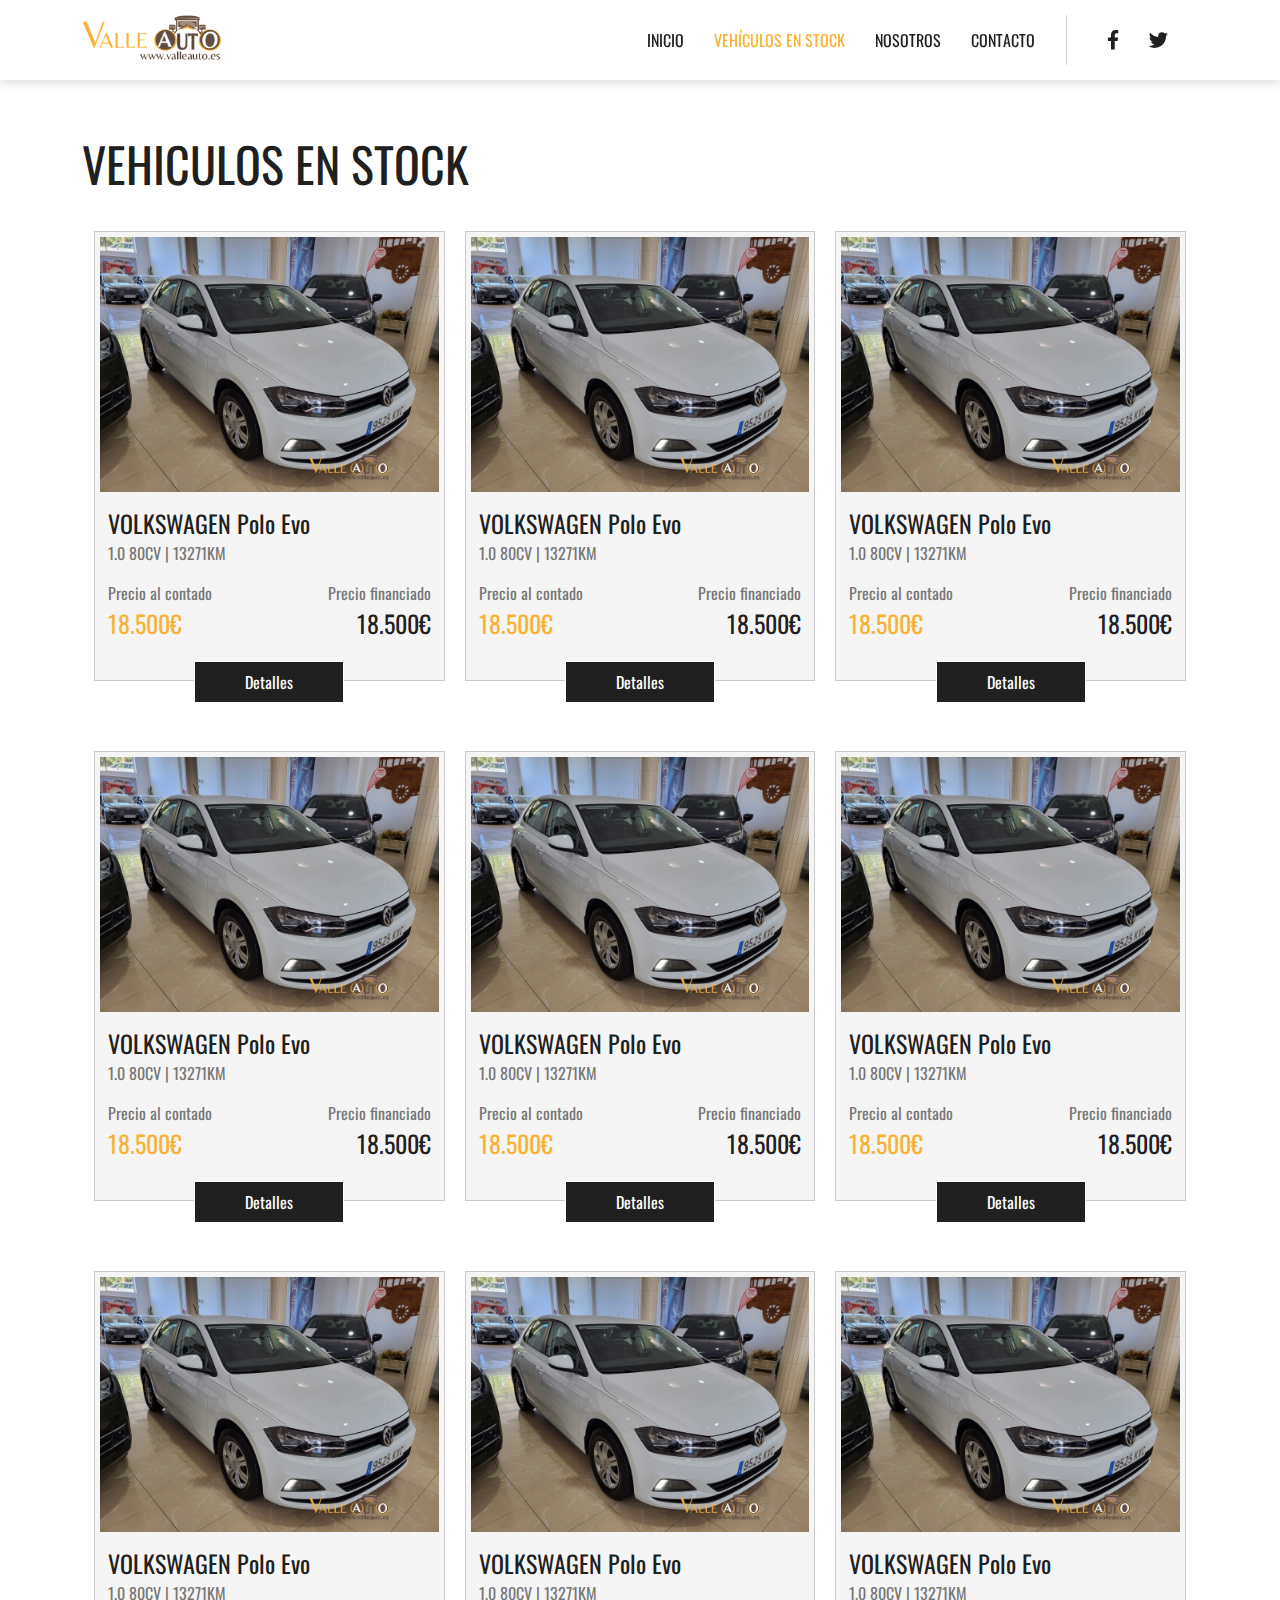
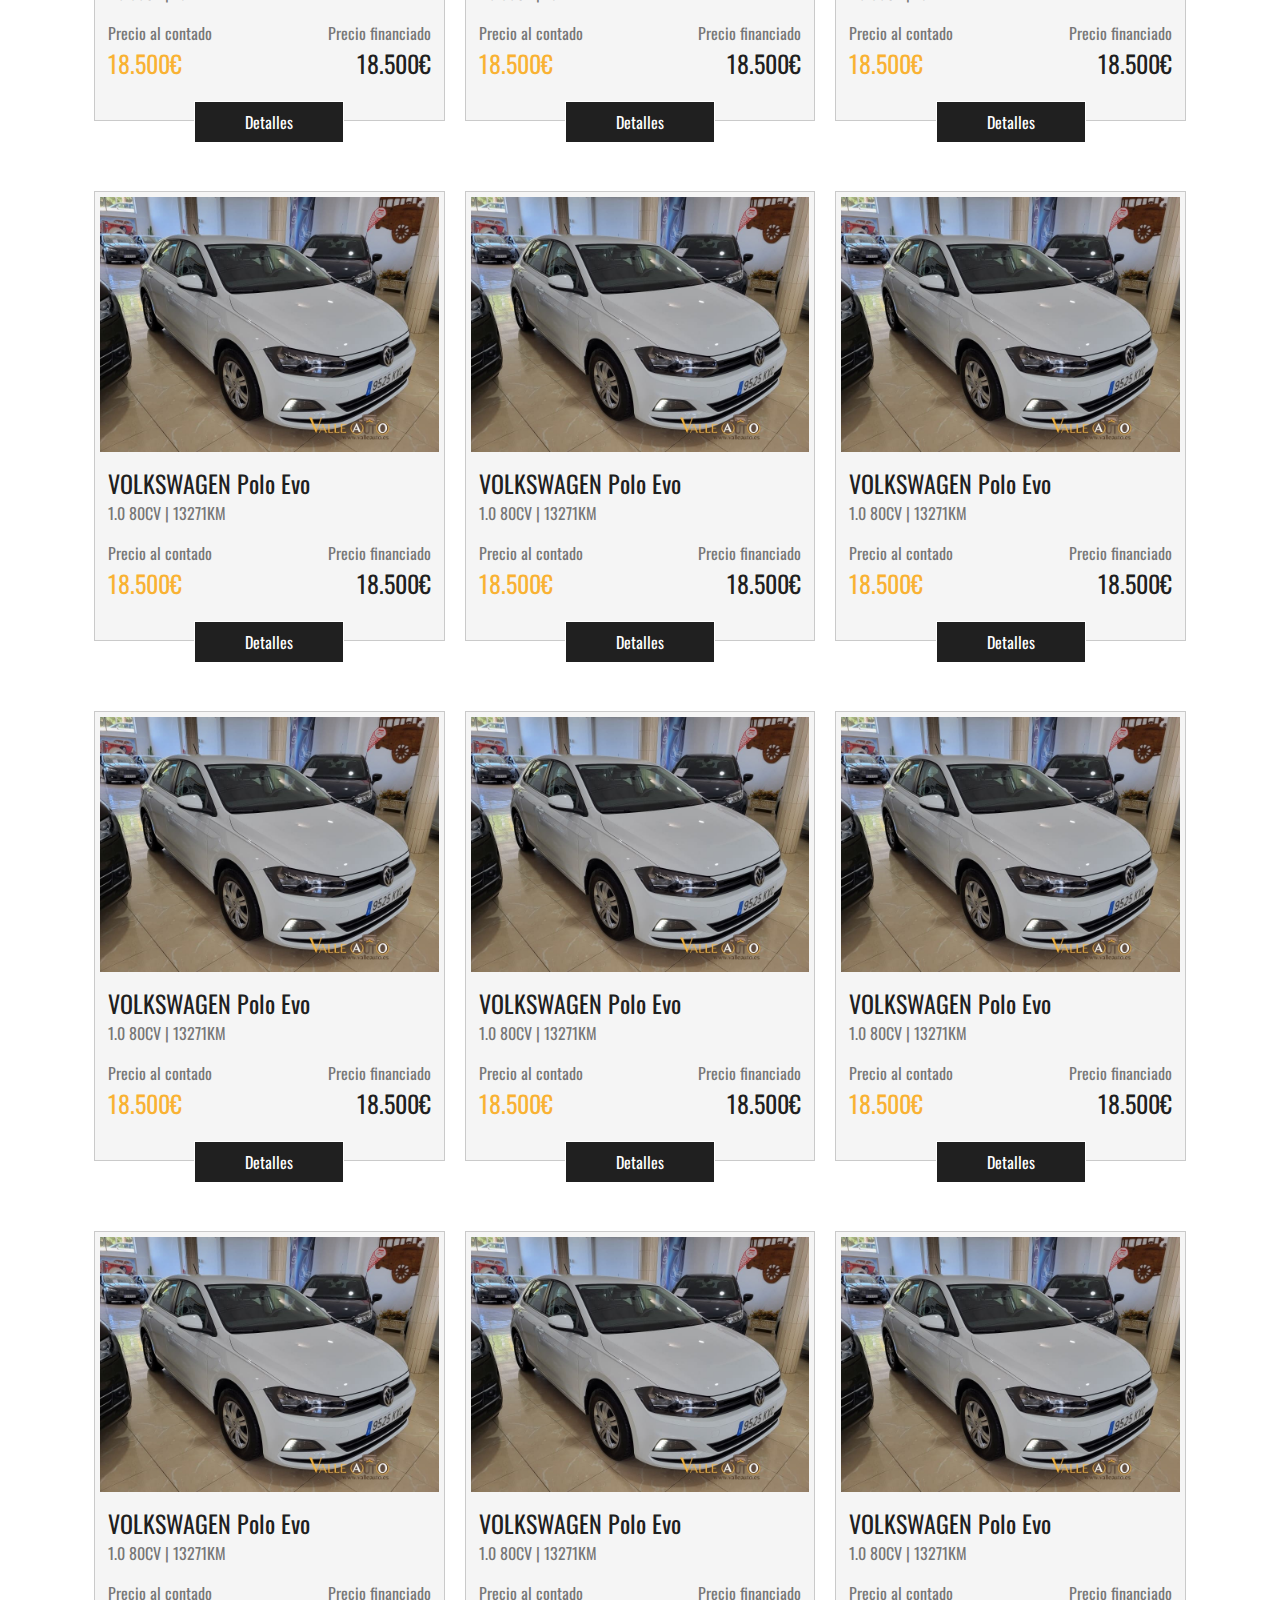
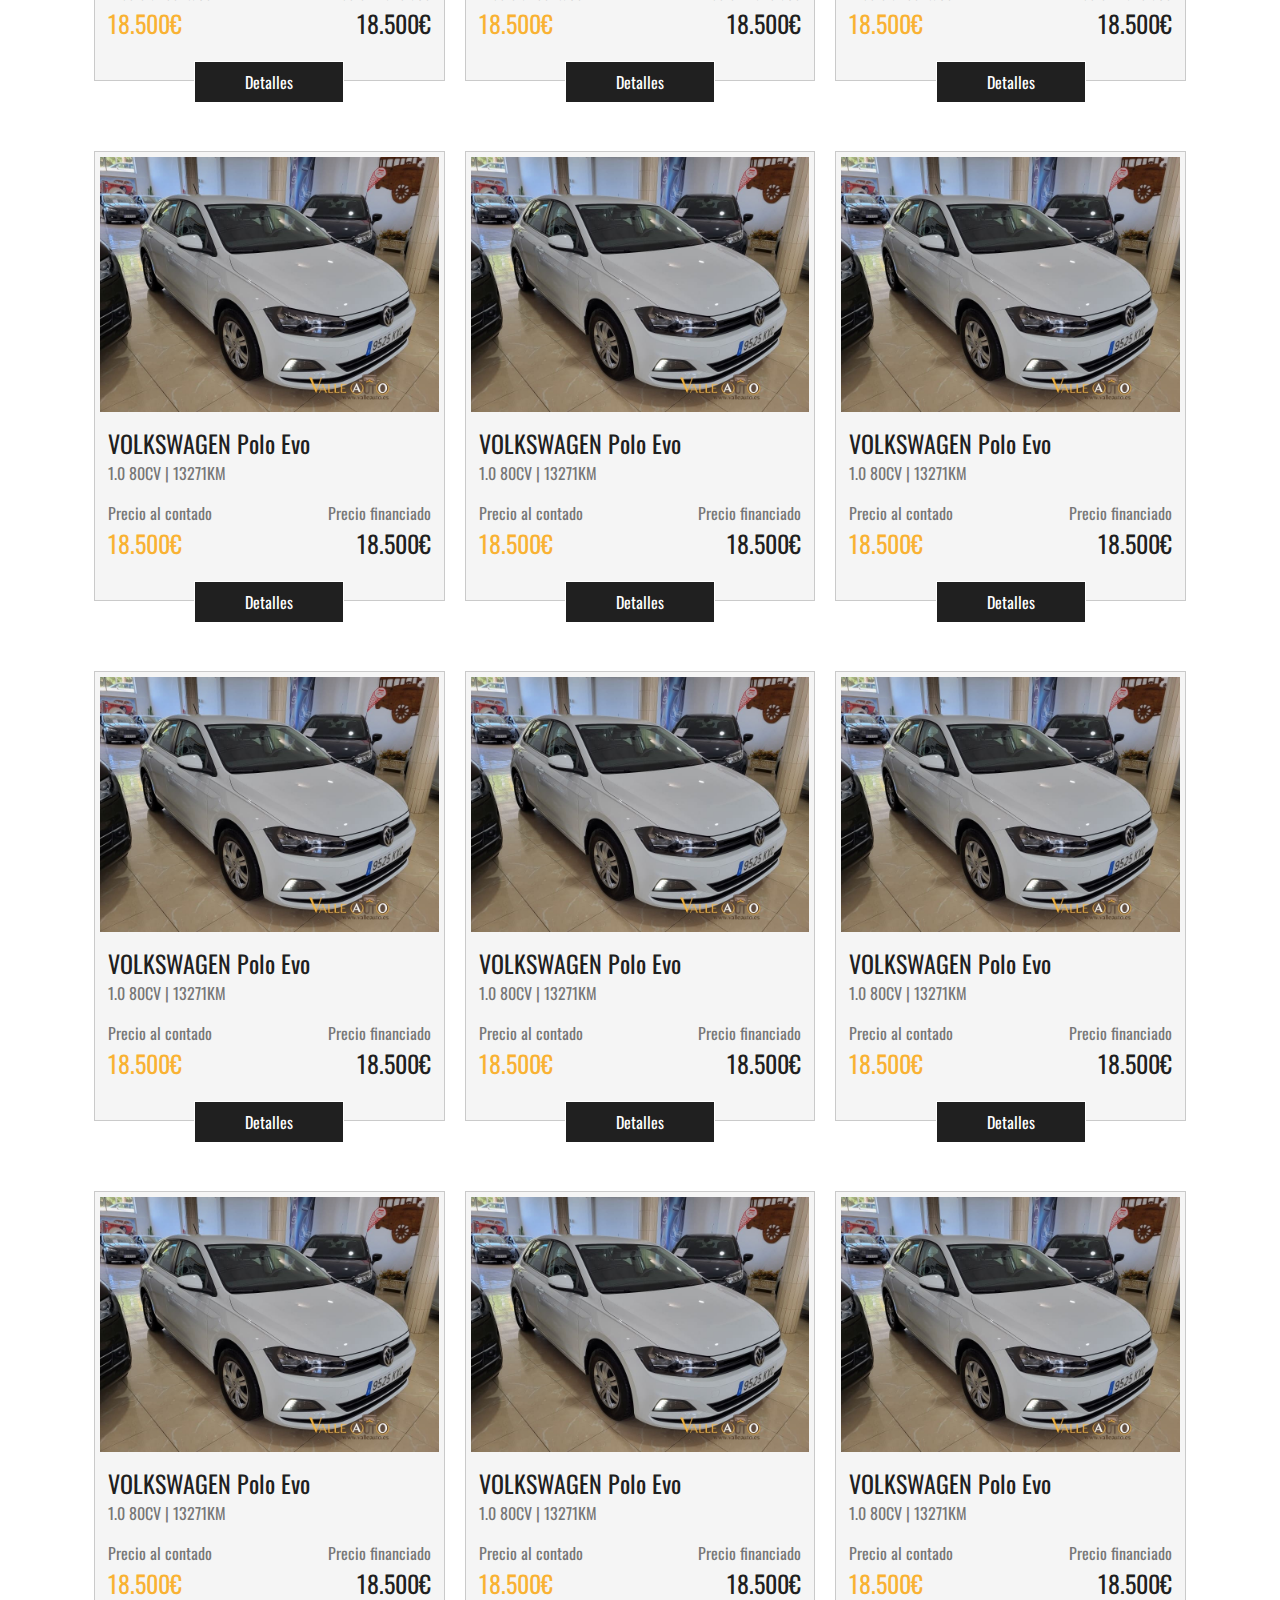
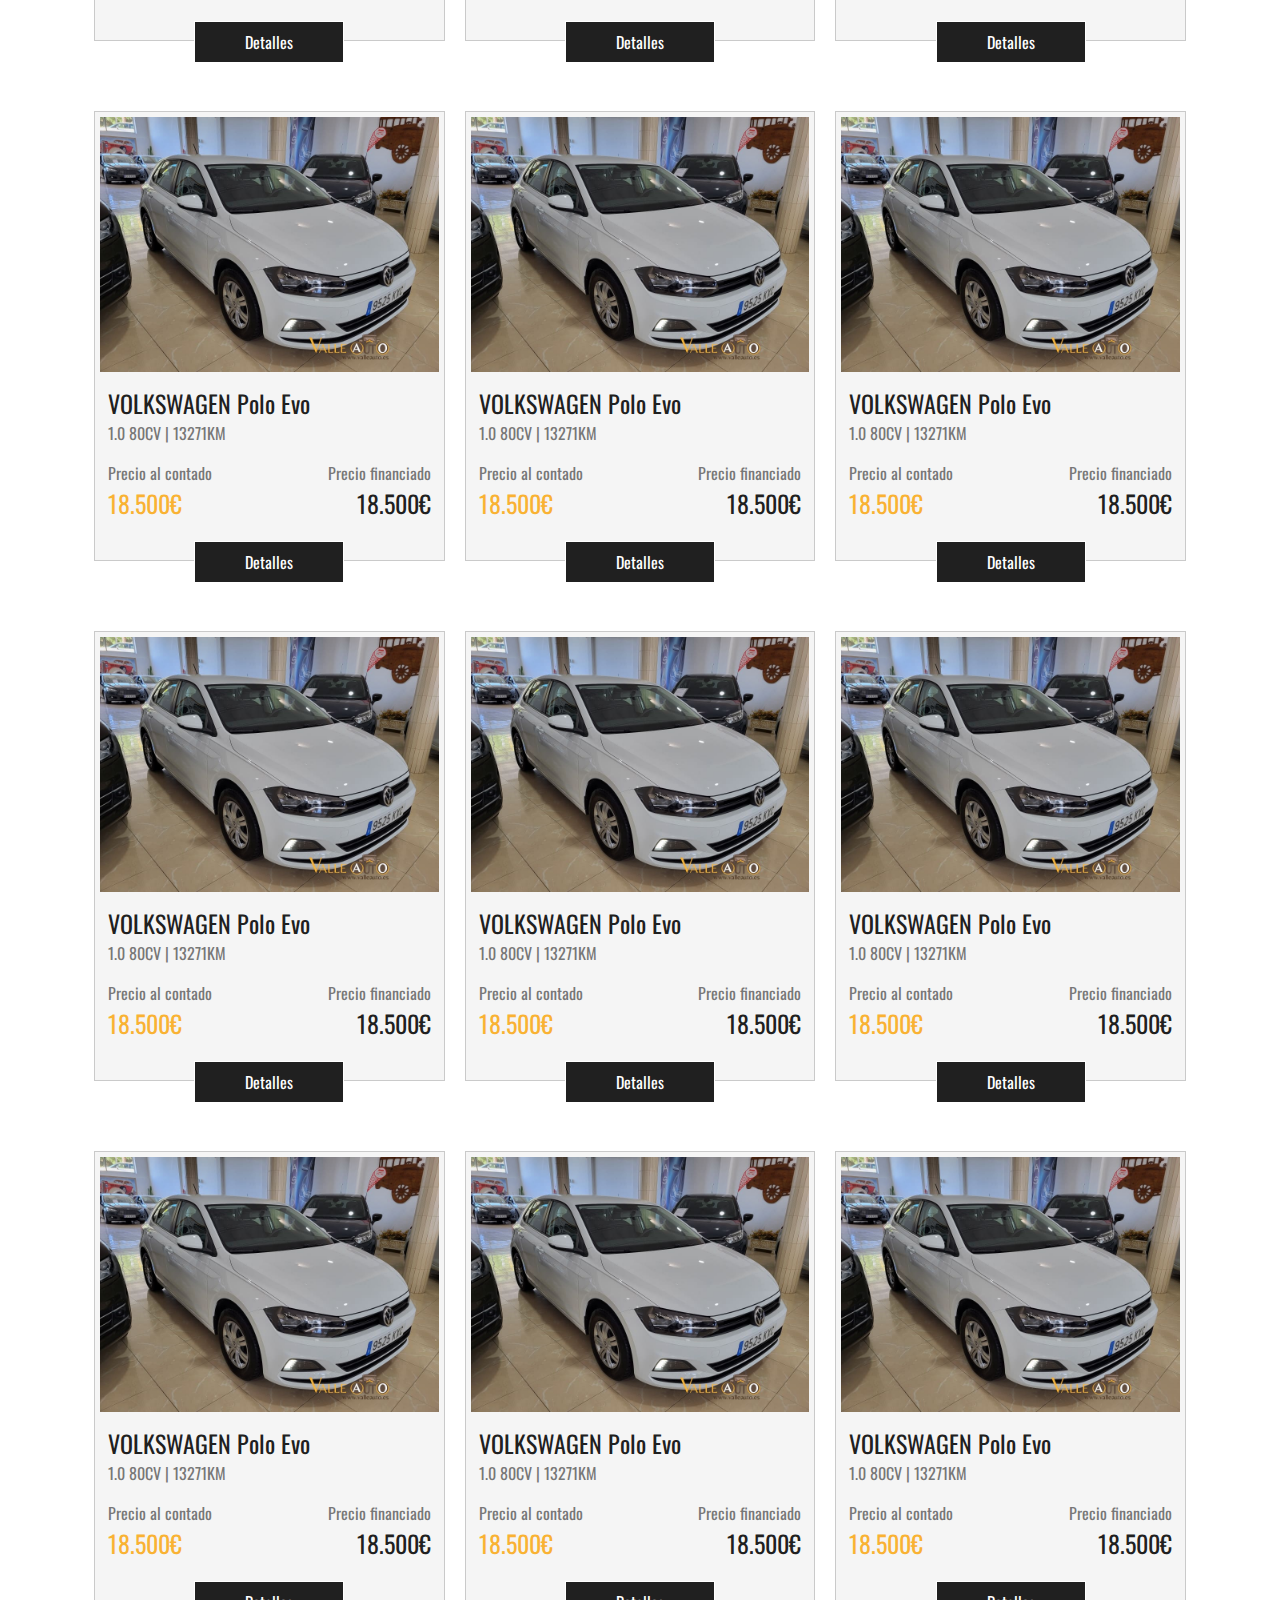
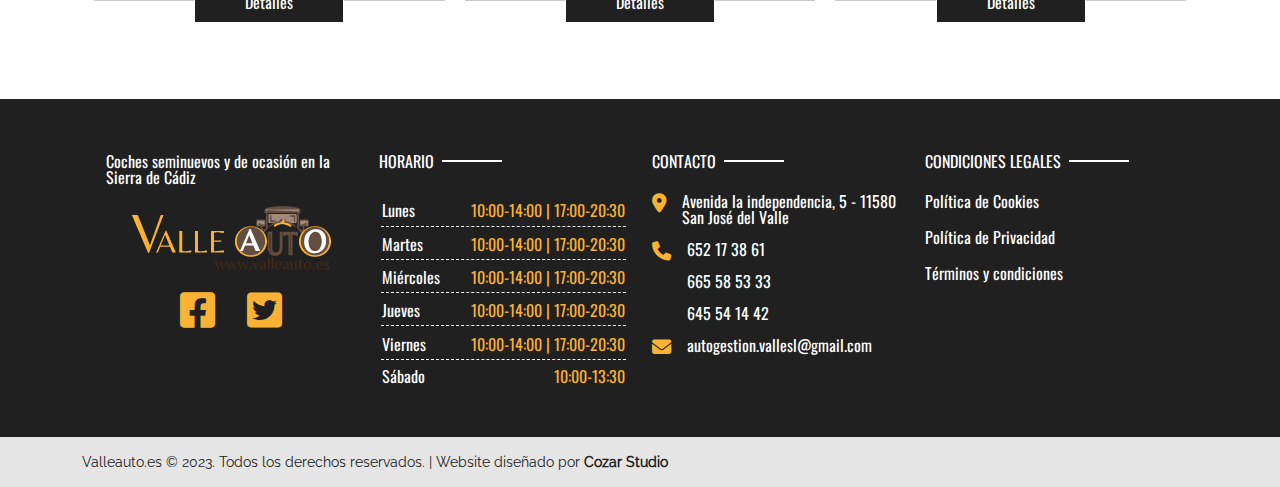
<file: vehicles.html>
<!DOCTYPE html>
<html lang="en">

<head>
    <meta charset="UTF-8">
    <meta http-equiv="X-UA-Compatible" content="IE=edge">
    <meta name="viewport" content="width=device-width, initial-scale=1.0">

    <title>Vehículos en stock | Valleauto</title>

    <link rel="stylesheet" href="assets/vendor/bootstrap-5.3.0-alpha3-dist/css/bootstrap-grid.min.css">
    <link rel="stylesheet" href="assets/vendor/fontawesome-free-6.4.0-web/css/all.min.css">
    <link rel="stylesheet" href="assets/css/styles.css">

    <script src="assets/vendor/jquery/jquery-3.2.1.min.js"></script>
</head>

<body>
    <!-- HEADER -->
    <header>
        <div class="container d-flex py-2">
            <div class="col-4">
                <a href="index.html"><img src="assets/img/logo.png" alt="Logotipo de Valle Auto"></a>
            </div>
            <div class="col-8 d-flex justify-content-end">
                <nav class="d-none d-md-flex">
                    <ul class="d-flex">
                        <li><a href="index.html">INICIO</a></li>
                        <li><a href="vehicles.html" class="accent-text">VEHÍCULOS EN STOCK</a></li>
                        <li><a href="about-us.html">NOSOTROS</a></li>
                        <li><a href="contact.html">CONTACTO</a></li>
                    </ul>
                </nav>
                <ul class="d-none d-lg-flex">
                    <li><a href=""><i class="fa-brands fa-facebook-f"></i></a></li>
                    <li><a href=""><i class="fa-brands fa-twitter"></i></a></li>
                </ul>
                <div class="my-auto">
                    <i class="fa-solid fa-bars d-md-none" id="open-mobile-menu"></i>
                </div>
            </div>
        </div>
    </header>

    <main>
        <section id="stock-vehicles" class="py-5">
            <div class="container pt-5">
                <h1>VEHICULOS EN STOCK</h1>
                <div class="container">
                    <div class="autogrid">
                        <div class="card">
                            <div>
                                <a href="details.html"><img
                                        src="assets/img/volkswagen-polo-evo-10-80cv-blanco-523-78.jpg" alt=""></a>
                                <a href="details.html">
                                    <h4 class="m-2 mb-0">VOLKSWAGEN Polo Evo</h4>
                                </a>
                                <div class="gray-text m-2 mt-0">1.0 80CV | 13271KM</div>
                                <div class="d-flex justify-content-between mx-2 mt-3">
                                    <div>
                                        <div class="gray-text">Precio al contado</div>
                                        <div class="h4 accent-text">18.500€</div>
                                    </div>
                                    <div class="text-end">
                                        <div class="gray-text">Precio financiado</div>
                                        <div class="h4">18.500€</div>
                                    </div>
                                </div>
                            </div>
                            <a href="details.html" class="card-btn">Detalles</a>
                        </div>
                        <div class="card">
                            <div>
                                <a href="details.html"><img
                                        src="assets/img/volkswagen-polo-evo-10-80cv-blanco-523-78.jpg" alt=""></a>
                                <a href="details.html">
                                    <h4 class="m-2 mb-0">VOLKSWAGEN Polo Evo</h4>
                                </a>
                                <div class="gray-text m-2 mt-0">1.0 80CV | 13271KM</div>
                                <div class="d-flex justify-content-between mx-2 mt-3">
                                    <div>
                                        <div class="gray-text">Precio al contado</div>
                                        <div class="h4 accent-text">18.500€</div>
                                    </div>
                                    <div class="text-end">
                                        <div class="gray-text">Precio financiado</div>
                                        <div class="h4">18.500€</div>
                                    </div>
                                </div>
                            </div>
                            <a href="details.html" class="card-btn">Detalles</a>
                        </div>
                        <div class="card">
                            <div>
                                <a href="details.html"><img
                                        src="assets/img/volkswagen-polo-evo-10-80cv-blanco-523-78.jpg" alt=""></a>
                                <a href="details.html">
                                    <h4 class="m-2 mb-0">VOLKSWAGEN Polo Evo</h4>
                                </a>
                                <div class="gray-text m-2 mt-0">1.0 80CV | 13271KM</div>
                                <div class="d-flex justify-content-between mx-2 mt-3">
                                    <div>
                                        <div class="gray-text">Precio al contado</div>
                                        <div class="h4 accent-text">18.500€</div>
                                    </div>
                                    <div class="text-end">
                                        <div class="gray-text">Precio financiado</div>
                                        <div class="h4">18.500€</div>
                                    </div>
                                </div>
                            </div>
                            <a href="details.html" class="card-btn">Detalles</a>
                        </div>
                        <div class="card">
                            <div>
                                <a href="details.html"><img
                                        src="assets/img/volkswagen-polo-evo-10-80cv-blanco-523-78.jpg" alt=""></a>
                                <a href="details.html">
                                    <h4 class="m-2 mb-0">VOLKSWAGEN Polo Evo</h4>
                                </a>
                                <div class="gray-text m-2 mt-0">1.0 80CV | 13271KM</div>
                                <div class="d-flex justify-content-between mx-2 mt-3">
                                    <div>
                                        <div class="gray-text">Precio al contado</div>
                                        <div class="h4 accent-text">18.500€</div>
                                    </div>
                                    <div class="text-end">
                                        <div class="gray-text">Precio financiado</div>
                                        <div class="h4">18.500€</div>
                                    </div>
                                </div>
                            </div>
                            <a href="details.html" class="card-btn">Detalles</a>
                        </div>
                        <div class="card">
                            <div>
                                <a href="details.html"><img
                                        src="assets/img/volkswagen-polo-evo-10-80cv-blanco-523-78.jpg" alt=""></a>
                                <a href="details.html">
                                    <h4 class="m-2 mb-0">VOLKSWAGEN Polo Evo</h4>
                                </a>
                                <div class="gray-text m-2 mt-0">1.0 80CV | 13271KM</div>
                                <div class="d-flex justify-content-between mx-2 mt-3">
                                    <div>
                                        <div class="gray-text">Precio al contado</div>
                                        <div class="h4 accent-text">18.500€</div>
                                    </div>
                                    <div class="text-end">
                                        <div class="gray-text">Precio financiado</div>
                                        <div class="h4">18.500€</div>
                                    </div>
                                </div>
                            </div>
                            <a href="details.html" class="card-btn">Detalles</a>
                        </div>
                        <div class="card">
                            <div>
                                <a href="details.html"><img
                                        src="assets/img/volkswagen-polo-evo-10-80cv-blanco-523-78.jpg" alt=""></a>
                                <a href="details.html">
                                    <h4 class="m-2 mb-0">VOLKSWAGEN Polo Evo</h4>
                                </a>
                                <div class="gray-text m-2 mt-0">1.0 80CV | 13271KM</div>
                                <div class="d-flex justify-content-between mx-2 mt-3">
                                    <div>
                                        <div class="gray-text">Precio al contado</div>
                                        <div class="h4 accent-text">18.500€</div>
                                    </div>
                                    <div class="text-end">
                                        <div class="gray-text">Precio financiado</div>
                                        <div class="h4">18.500€</div>
                                    </div>
                                </div>
                            </div>
                            <a href="details.html" class="card-btn">Detalles</a>
                        </div>
                        <div class="card">
                            <div>
                                <a href="details.html"><img
                                        src="assets/img/volkswagen-polo-evo-10-80cv-blanco-523-78.jpg" alt=""></a>
                                <a href="details.html">
                                    <h4 class="m-2 mb-0">VOLKSWAGEN Polo Evo</h4>
                                </a>
                                <div class="gray-text m-2 mt-0">1.0 80CV | 13271KM</div>
                                <div class="d-flex justify-content-between mx-2 mt-3">
                                    <div>
                                        <div class="gray-text">Precio al contado</div>
                                        <div class="h4 accent-text">18.500€</div>
                                    </div>
                                    <div class="text-end">
                                        <div class="gray-text">Precio financiado</div>
                                        <div class="h4">18.500€</div>
                                    </div>
                                </div>
                            </div>
                            <a href="details.html" class="card-btn">Detalles</a>
                        </div>
                        <div class="card">
                            <div>
                                <a href="details.html"><img
                                        src="assets/img/volkswagen-polo-evo-10-80cv-blanco-523-78.jpg" alt=""></a>
                                <a href="details.html">
                                    <h4 class="m-2 mb-0">VOLKSWAGEN Polo Evo</h4>
                                </a>
                                <div class="gray-text m-2 mt-0">1.0 80CV | 13271KM</div>
                                <div class="d-flex justify-content-between mx-2 mt-3">
                                    <div>
                                        <div class="gray-text">Precio al contado</div>
                                        <div class="h4 accent-text">18.500€</div>
                                    </div>
                                    <div class="text-end">
                                        <div class="gray-text">Precio financiado</div>
                                        <div class="h4">18.500€</div>
                                    </div>
                                </div>
                            </div>
                            <a href="details.html" class="card-btn">Detalles</a>
                        </div>
                        <div class="card">
                            <div>
                                <a href="details.html"><img
                                        src="assets/img/volkswagen-polo-evo-10-80cv-blanco-523-78.jpg" alt=""></a>
                                <a href="details.html">
                                    <h4 class="m-2 mb-0">VOLKSWAGEN Polo Evo</h4>
                                </a>
                                <div class="gray-text m-2 mt-0">1.0 80CV | 13271KM</div>
                                <div class="d-flex justify-content-between mx-2 mt-3">
                                    <div>
                                        <div class="gray-text">Precio al contado</div>
                                        <div class="h4 accent-text">18.500€</div>
                                    </div>
                                    <div class="text-end">
                                        <div class="gray-text">Precio financiado</div>
                                        <div class="h4">18.500€</div>
                                    </div>
                                </div>
                            </div>
                            <a href="details.html" class="card-btn">Detalles</a>
                        </div>
                        <div class="card">
                            <div>
                                <a href="details.html"><img
                                        src="assets/img/volkswagen-polo-evo-10-80cv-blanco-523-78.jpg" alt=""></a>
                                <a href="details.html">
                                    <h4 class="m-2 mb-0">VOLKSWAGEN Polo Evo</h4>
                                </a>
                                <div class="gray-text m-2 mt-0">1.0 80CV | 13271KM</div>
                                <div class="d-flex justify-content-between mx-2 mt-3">
                                    <div>
                                        <div class="gray-text">Precio al contado</div>
                                        <div class="h4 accent-text">18.500€</div>
                                    </div>
                                    <div class="text-end">
                                        <div class="gray-text">Precio financiado</div>
                                        <div class="h4">18.500€</div>
                                    </div>
                                </div>
                            </div>
                            <a href="details.html" class="card-btn">Detalles</a>
                        </div>
                        <div class="card">
                            <div>
                                <a href="details.html"><img
                                        src="assets/img/volkswagen-polo-evo-10-80cv-blanco-523-78.jpg" alt=""></a>
                                <a href="details.html">
                                    <h4 class="m-2 mb-0">VOLKSWAGEN Polo Evo</h4>
                                </a>
                                <div class="gray-text m-2 mt-0">1.0 80CV | 13271KM</div>
                                <div class="d-flex justify-content-between mx-2 mt-3">
                                    <div>
                                        <div class="gray-text">Precio al contado</div>
                                        <div class="h4 accent-text">18.500€</div>
                                    </div>
                                    <div class="text-end">
                                        <div class="gray-text">Precio financiado</div>
                                        <div class="h4">18.500€</div>
                                    </div>
                                </div>
                            </div>
                            <a href="details.html" class="card-btn">Detalles</a>
                        </div>
                        <div class="card">
                            <div>
                                <a href="details.html"><img
                                        src="assets/img/volkswagen-polo-evo-10-80cv-blanco-523-78.jpg" alt=""></a>
                                <a href="details.html">
                                    <h4 class="m-2 mb-0">VOLKSWAGEN Polo Evo</h4>
                                </a>
                                <div class="gray-text m-2 mt-0">1.0 80CV | 13271KM</div>
                                <div class="d-flex justify-content-between mx-2 mt-3">
                                    <div>
                                        <div class="gray-text">Precio al contado</div>
                                        <div class="h4 accent-text">18.500€</div>
                                    </div>
                                    <div class="text-end">
                                        <div class="gray-text">Precio financiado</div>
                                        <div class="h4">18.500€</div>
                                    </div>
                                </div>
                            </div>
                            <a href="details.html" class="card-btn">Detalles</a>
                        </div>
                        <div class="card">
                            <div>
                                <a href="details.html"><img
                                        src="assets/img/volkswagen-polo-evo-10-80cv-blanco-523-78.jpg" alt=""></a>
                                <a href="details.html">
                                    <h4 class="m-2 mb-0">VOLKSWAGEN Polo Evo</h4>
                                </a>
                                <div class="gray-text m-2 mt-0">1.0 80CV | 13271KM</div>
                                <div class="d-flex justify-content-between mx-2 mt-3">
                                    <div>
                                        <div class="gray-text">Precio al contado</div>
                                        <div class="h4 accent-text">18.500€</div>
                                    </div>
                                    <div class="text-end">
                                        <div class="gray-text">Precio financiado</div>
                                        <div class="h4">18.500€</div>
                                    </div>
                                </div>
                            </div>
                            <a href="details.html" class="card-btn">Detalles</a>
                        </div>
                        <div class="card">
                            <div>
                                <a href="details.html"><img
                                        src="assets/img/volkswagen-polo-evo-10-80cv-blanco-523-78.jpg" alt=""></a>
                                <a href="details.html">
                                    <h4 class="m-2 mb-0">VOLKSWAGEN Polo Evo</h4>
                                </a>
                                <div class="gray-text m-2 mt-0">1.0 80CV | 13271KM</div>
                                <div class="d-flex justify-content-between mx-2 mt-3">
                                    <div>
                                        <div class="gray-text">Precio al contado</div>
                                        <div class="h4 accent-text">18.500€</div>
                                    </div>
                                    <div class="text-end">
                                        <div class="gray-text">Precio financiado</div>
                                        <div class="h4">18.500€</div>
                                    </div>
                                </div>
                            </div>
                            <a href="details.html" class="card-btn">Detalles</a>
                        </div>
                        <div class="card">
                            <div>
                                <a href="details.html"><img
                                        src="assets/img/volkswagen-polo-evo-10-80cv-blanco-523-78.jpg" alt=""></a>
                                <a href="details.html">
                                    <h4 class="m-2 mb-0">VOLKSWAGEN Polo Evo</h4>
                                </a>
                                <div class="gray-text m-2 mt-0">1.0 80CV | 13271KM</div>
                                <div class="d-flex justify-content-between mx-2 mt-3">
                                    <div>
                                        <div class="gray-text">Precio al contado</div>
                                        <div class="h4 accent-text">18.500€</div>
                                    </div>
                                    <div class="text-end">
                                        <div class="gray-text">Precio financiado</div>
                                        <div class="h4">18.500€</div>
                                    </div>
                                </div>
                            </div>
                            <a href="details.html" class="card-btn">Detalles</a>
                        </div>
                        <div class="card">
                            <div>
                                <a href="details.html"><img
                                        src="assets/img/volkswagen-polo-evo-10-80cv-blanco-523-78.jpg" alt=""></a>
                                <a href="details.html">
                                    <h4 class="m-2 mb-0">VOLKSWAGEN Polo Evo</h4>
                                </a>
                                <div class="gray-text m-2 mt-0">1.0 80CV | 13271KM</div>
                                <div class="d-flex justify-content-between mx-2 mt-3">
                                    <div>
                                        <div class="gray-text">Precio al contado</div>
                                        <div class="h4 accent-text">18.500€</div>
                                    </div>
                                    <div class="text-end">
                                        <div class="gray-text">Precio financiado</div>
                                        <div class="h4">18.500€</div>
                                    </div>
                                </div>
                            </div>
                            <a href="details.html" class="card-btn">Detalles</a>
                        </div>
                        <div class="card">
                            <div>
                                <a href="details.html"><img
                                        src="assets/img/volkswagen-polo-evo-10-80cv-blanco-523-78.jpg" alt=""></a>
                                <a href="details.html">
                                    <h4 class="m-2 mb-0">VOLKSWAGEN Polo Evo</h4>
                                </a>
                                <div class="gray-text m-2 mt-0">1.0 80CV | 13271KM</div>
                                <div class="d-flex justify-content-between mx-2 mt-3">
                                    <div>
                                        <div class="gray-text">Precio al contado</div>
                                        <div class="h4 accent-text">18.500€</div>
                                    </div>
                                    <div class="text-end">
                                        <div class="gray-text">Precio financiado</div>
                                        <div class="h4">18.500€</div>
                                    </div>
                                </div>
                            </div>
                            <a href="details.html" class="card-btn">Detalles</a>
                        </div>
                        <div class="card">
                            <div>
                                <a href="details.html"><img
                                        src="assets/img/volkswagen-polo-evo-10-80cv-blanco-523-78.jpg" alt=""></a>
                                <a href="details.html">
                                    <h4 class="m-2 mb-0">VOLKSWAGEN Polo Evo</h4>
                                </a>
                                <div class="gray-text m-2 mt-0">1.0 80CV | 13271KM</div>
                                <div class="d-flex justify-content-between mx-2 mt-3">
                                    <div>
                                        <div class="gray-text">Precio al contado</div>
                                        <div class="h4 accent-text">18.500€</div>
                                    </div>
                                    <div class="text-end">
                                        <div class="gray-text">Precio financiado</div>
                                        <div class="h4">18.500€</div>
                                    </div>
                                </div>
                            </div>
                            <a href="details.html" class="card-btn">Detalles</a>
                        </div>
                        <div class="card">
                            <div>
                                <a href="details.html"><img
                                        src="assets/img/volkswagen-polo-evo-10-80cv-blanco-523-78.jpg" alt=""></a>
                                <a href="details.html">
                                    <h4 class="m-2 mb-0">VOLKSWAGEN Polo Evo</h4>
                                </a>
                                <div class="gray-text m-2 mt-0">1.0 80CV | 13271KM</div>
                                <div class="d-flex justify-content-between mx-2 mt-3">
                                    <div>
                                        <div class="gray-text">Precio al contado</div>
                                        <div class="h4 accent-text">18.500€</div>
                                    </div>
                                    <div class="text-end">
                                        <div class="gray-text">Precio financiado</div>
                                        <div class="h4">18.500€</div>
                                    </div>
                                </div>
                            </div>
                            <a href="details.html" class="card-btn">Detalles</a>
                        </div>
                        <div class="card">
                            <div>
                                <a href="details.html"><img
                                        src="assets/img/volkswagen-polo-evo-10-80cv-blanco-523-78.jpg" alt=""></a>
                                <a href="details.html">
                                    <h4 class="m-2 mb-0">VOLKSWAGEN Polo Evo</h4>
                                </a>
                                <div class="gray-text m-2 mt-0">1.0 80CV | 13271KM</div>
                                <div class="d-flex justify-content-between mx-2 mt-3">
                                    <div>
                                        <div class="gray-text">Precio al contado</div>
                                        <div class="h4 accent-text">18.500€</div>
                                    </div>
                                    <div class="text-end">
                                        <div class="gray-text">Precio financiado</div>
                                        <div class="h4">18.500€</div>
                                    </div>
                                </div>
                            </div>
                            <a href="details.html" class="card-btn">Detalles</a>
                        </div>
                        <div class="card">
                            <div>
                                <a href="details.html"><img
                                        src="assets/img/volkswagen-polo-evo-10-80cv-blanco-523-78.jpg" alt=""></a>
                                <a href="details.html">
                                    <h4 class="m-2 mb-0">VOLKSWAGEN Polo Evo</h4>
                                </a>
                                <div class="gray-text m-2 mt-0">1.0 80CV | 13271KM</div>
                                <div class="d-flex justify-content-between mx-2 mt-3">
                                    <div>
                                        <div class="gray-text">Precio al contado</div>
                                        <div class="h4 accent-text">18.500€</div>
                                    </div>
                                    <div class="text-end">
                                        <div class="gray-text">Precio financiado</div>
                                        <div class="h4">18.500€</div>
                                    </div>
                                </div>
                            </div>
                            <a href="details.html" class="card-btn">Detalles</a>
                        </div>
                        <div class="card">
                            <div>
                                <a href="details.html"><img
                                        src="assets/img/volkswagen-polo-evo-10-80cv-blanco-523-78.jpg" alt=""></a>
                                <a href="details.html">
                                    <h4 class="m-2 mb-0">VOLKSWAGEN Polo Evo</h4>
                                </a>
                                <div class="gray-text m-2 mt-0">1.0 80CV | 13271KM</div>
                                <div class="d-flex justify-content-between mx-2 mt-3">
                                    <div>
                                        <div class="gray-text">Precio al contado</div>
                                        <div class="h4 accent-text">18.500€</div>
                                    </div>
                                    <div class="text-end">
                                        <div class="gray-text">Precio financiado</div>
                                        <div class="h4">18.500€</div>
                                    </div>
                                </div>
                            </div>
                            <a href="details.html" class="card-btn">Detalles</a>
                        </div>
                        <div class="card">
                            <div>
                                <a href="details.html"><img
                                        src="assets/img/volkswagen-polo-evo-10-80cv-blanco-523-78.jpg" alt=""></a>
                                <a href="details.html">
                                    <h4 class="m-2 mb-0">VOLKSWAGEN Polo Evo</h4>
                                </a>
                                <div class="gray-text m-2 mt-0">1.0 80CV | 13271KM</div>
                                <div class="d-flex justify-content-between mx-2 mt-3">
                                    <div>
                                        <div class="gray-text">Precio al contado</div>
                                        <div class="h4 accent-text">18.500€</div>
                                    </div>
                                    <div class="text-end">
                                        <div class="gray-text">Precio financiado</div>
                                        <div class="h4">18.500€</div>
                                    </div>
                                </div>
                            </div>
                            <a href="details.html" class="card-btn">Detalles</a>
                        </div>
                        <div class="card">
                            <div>
                                <a href="details.html"><img
                                        src="assets/img/volkswagen-polo-evo-10-80cv-blanco-523-78.jpg" alt=""></a>
                                <a href="details.html">
                                    <h4 class="m-2 mb-0">VOLKSWAGEN Polo Evo</h4>
                                </a>
                                <div class="gray-text m-2 mt-0">1.0 80CV | 13271KM</div>
                                <div class="d-flex justify-content-between mx-2 mt-3">
                                    <div>
                                        <div class="gray-text">Precio al contado</div>
                                        <div class="h4 accent-text">18.500€</div>
                                    </div>
                                    <div class="text-end">
                                        <div class="gray-text">Precio financiado</div>
                                        <div class="h4">18.500€</div>
                                    </div>
                                </div>
                            </div>
                            <a href="details.html" class="card-btn">Detalles</a>
                        </div>
                        <div class="card">
                            <div>
                                <a href="details.html"><img
                                        src="assets/img/volkswagen-polo-evo-10-80cv-blanco-523-78.jpg" alt=""></a>
                                <a href="details.html">
                                    <h4 class="m-2 mb-0">VOLKSWAGEN Polo Evo</h4>
                                </a>
                                <div class="gray-text m-2 mt-0">1.0 80CV | 13271KM</div>
                                <div class="d-flex justify-content-between mx-2 mt-3">
                                    <div>
                                        <div class="gray-text">Precio al contado</div>
                                        <div class="h4 accent-text">18.500€</div>
                                    </div>
                                    <div class="text-end">
                                        <div class="gray-text">Precio financiado</div>
                                        <div class="h4">18.500€</div>
                                    </div>
                                </div>
                            </div>
                            <a href="details.html" class="card-btn">Detalles</a>
                        </div>
                        <div class="card">
                            <div>
                                <a href="details.html"><img
                                        src="assets/img/volkswagen-polo-evo-10-80cv-blanco-523-78.jpg" alt=""></a>
                                <a href="details.html">
                                    <h4 class="m-2 mb-0">VOLKSWAGEN Polo Evo</h4>
                                </a>
                                <div class="gray-text m-2 mt-0">1.0 80CV | 13271KM</div>
                                <div class="d-flex justify-content-between mx-2 mt-3">
                                    <div>
                                        <div class="gray-text">Precio al contado</div>
                                        <div class="h4 accent-text">18.500€</div>
                                    </div>
                                    <div class="text-end">
                                        <div class="gray-text">Precio financiado</div>
                                        <div class="h4">18.500€</div>
                                    </div>
                                </div>
                            </div>
                            <a href="details.html" class="card-btn">Detalles</a>
                        </div>
                        <div class="card">
                            <div>
                                <a href="details.html"><img
                                        src="assets/img/volkswagen-polo-evo-10-80cv-blanco-523-78.jpg" alt=""></a>
                                <a href="details.html">
                                    <h4 class="m-2 mb-0">VOLKSWAGEN Polo Evo</h4>
                                </a>
                                <div class="gray-text m-2 mt-0">1.0 80CV | 13271KM</div>
                                <div class="d-flex justify-content-between mx-2 mt-3">
                                    <div>
                                        <div class="gray-text">Precio al contado</div>
                                        <div class="h4 accent-text">18.500€</div>
                                    </div>
                                    <div class="text-end">
                                        <div class="gray-text">Precio financiado</div>
                                        <div class="h4">18.500€</div>
                                    </div>
                                </div>
                            </div>
                            <a href="details.html" class="card-btn">Detalles</a>
                        </div>
                        <div class="card">
                            <div>
                                <a href="details.html"><img
                                        src="assets/img/volkswagen-polo-evo-10-80cv-blanco-523-78.jpg" alt=""></a>
                                <a href="details.html">
                                    <h4 class="m-2 mb-0">VOLKSWAGEN Polo Evo</h4>
                                </a>
                                <div class="gray-text m-2 mt-0">1.0 80CV | 13271KM</div>
                                <div class="d-flex justify-content-between mx-2 mt-3">
                                    <div>
                                        <div class="gray-text">Precio al contado</div>
                                        <div class="h4 accent-text">18.500€</div>
                                    </div>
                                    <div class="text-end">
                                        <div class="gray-text">Precio financiado</div>
                                        <div class="h4">18.500€</div>
                                    </div>
                                </div>
                            </div>
                            <a href="details.html" class="card-btn">Detalles</a>
                        </div>
                        <div class="card">
                            <div>
                                <a href="details.html"><img
                                        src="assets/img/volkswagen-polo-evo-10-80cv-blanco-523-78.jpg" alt=""></a>
                                <a href="details.html">
                                    <h4 class="m-2 mb-0">VOLKSWAGEN Polo Evo</h4>
                                </a>
                                <div class="gray-text m-2 mt-0">1.0 80CV | 13271KM</div>
                                <div class="d-flex justify-content-between mx-2 mt-3">
                                    <div>
                                        <div class="gray-text">Precio al contado</div>
                                        <div class="h4 accent-text">18.500€</div>
                                    </div>
                                    <div class="text-end">
                                        <div class="gray-text">Precio financiado</div>
                                        <div class="h4">18.500€</div>
                                    </div>
                                </div>
                            </div>
                            <a href="details.html" class="card-btn">Detalles</a>
                        </div>
                        <div class="card">
                            <div>
                                <a href="details.html"><img
                                        src="assets/img/volkswagen-polo-evo-10-80cv-blanco-523-78.jpg" alt=""></a>
                                <a href="details.html">
                                    <h4 class="m-2 mb-0">VOLKSWAGEN Polo Evo</h4>
                                </a>
                                <div class="gray-text m-2 mt-0">1.0 80CV | 13271KM</div>
                                <div class="d-flex justify-content-between mx-2 mt-3">
                                    <div>
                                        <div class="gray-text">Precio al contado</div>
                                        <div class="h4 accent-text">18.500€</div>
                                    </div>
                                    <div class="text-end">
                                        <div class="gray-text">Precio financiado</div>
                                        <div class="h4">18.500€</div>
                                    </div>
                                </div>
                            </div>
                            <a href="details.html" class="card-btn">Detalles</a>
                        </div>
                        <div class="card">
                            <div>
                                <a href="details.html"><img
                                        src="assets/img/volkswagen-polo-evo-10-80cv-blanco-523-78.jpg" alt=""></a>
                                <a href="details.html">
                                    <h4 class="m-2 mb-0">VOLKSWAGEN Polo Evo</h4>
                                </a>
                                <div class="gray-text m-2 mt-0">1.0 80CV | 13271KM</div>
                                <div class="d-flex justify-content-between mx-2 mt-3">
                                    <div>
                                        <div class="gray-text">Precio al contado</div>
                                        <div class="h4 accent-text">18.500€</div>
                                    </div>
                                    <div class="text-end">
                                        <div class="gray-text">Precio financiado</div>
                                        <div class="h4">18.500€</div>
                                    </div>
                                </div>
                            </div>
                            <a href="details.html" class="card-btn">Detalles</a>
                        </div>
                        <div class="card">
                            <div>
                                <a href="details.html"><img
                                        src="assets/img/volkswagen-polo-evo-10-80cv-blanco-523-78.jpg" alt=""></a>
                                <a href="details.html">
                                    <h4 class="m-2 mb-0">VOLKSWAGEN Polo Evo</h4>
                                </a>
                                <div class="gray-text m-2 mt-0">1.0 80CV | 13271KM</div>
                                <div class="d-flex justify-content-between mx-2 mt-3">
                                    <div>
                                        <div class="gray-text">Precio al contado</div>
                                        <div class="h4 accent-text">18.500€</div>
                                    </div>
                                    <div class="text-end">
                                        <div class="gray-text">Precio financiado</div>
                                        <div class="h4">18.500€</div>
                                    </div>
                                </div>
                            </div>
                            <a href="details.html" class="card-btn">Detalles</a>
                        </div>
                        <div class="card">
                            <div>
                                <a href="details.html"><img
                                        src="assets/img/volkswagen-polo-evo-10-80cv-blanco-523-78.jpg" alt=""></a>
                                <a href="details.html">
                                    <h4 class="m-2 mb-0">VOLKSWAGEN Polo Evo</h4>
                                </a>
                                <div class="gray-text m-2 mt-0">1.0 80CV | 13271KM</div>
                                <div class="d-flex justify-content-between mx-2 mt-3">
                                    <div>
                                        <div class="gray-text">Precio al contado</div>
                                        <div class="h4 accent-text">18.500€</div>
                                    </div>
                                    <div class="text-end">
                                        <div class="gray-text">Precio financiado</div>
                                        <div class="h4">18.500€</div>
                                    </div>
                                </div>
                            </div>
                            <a href="details.html" class="card-btn">Detalles</a>
                        </div>
                        <div class="card">
                            <div>
                                <a href="details.html"><img
                                        src="assets/img/volkswagen-polo-evo-10-80cv-blanco-523-78.jpg" alt=""></a>
                                <a href="details.html">
                                    <h4 class="m-2 mb-0">VOLKSWAGEN Polo Evo</h4>
                                </a>
                                <div class="gray-text m-2 mt-0">1.0 80CV | 13271KM</div>
                                <div class="d-flex justify-content-between mx-2 mt-3">
                                    <div>
                                        <div class="gray-text">Precio al contado</div>
                                        <div class="h4 accent-text">18.500€</div>
                                    </div>
                                    <div class="text-end">
                                        <div class="gray-text">Precio financiado</div>
                                        <div class="h4">18.500€</div>
                                    </div>
                                </div>
                            </div>
                            <a href="details.html" class="card-btn">Detalles</a>
                        </div>
                        <div class="card">
                            <div>
                                <a href="details.html"><img
                                        src="assets/img/volkswagen-polo-evo-10-80cv-blanco-523-78.jpg" alt=""></a>
                                <a href="details.html">
                                    <h4 class="m-2 mb-0">VOLKSWAGEN Polo Evo</h4>
                                </a>
                                <div class="gray-text m-2 mt-0">1.0 80CV | 13271KM</div>
                                <div class="d-flex justify-content-between mx-2 mt-3">
                                    <div>
                                        <div class="gray-text">Precio al contado</div>
                                        <div class="h4 accent-text">18.500€</div>
                                    </div>
                                    <div class="text-end">
                                        <div class="gray-text">Precio financiado</div>
                                        <div class="h4">18.500€</div>
                                    </div>
                                </div>
                            </div>
                            <a href="details.html" class="card-btn">Detalles</a>
                        </div>
                        <div class="card">
                            <div>
                                <a href="details.html"><img
                                        src="assets/img/volkswagen-polo-evo-10-80cv-blanco-523-78.jpg" alt=""></a>
                                <a href="details.html">
                                    <h4 class="m-2 mb-0">VOLKSWAGEN Polo Evo</h4>
                                </a>
                                <div class="gray-text m-2 mt-0">1.0 80CV | 13271KM</div>
                                <div class="d-flex justify-content-between mx-2 mt-3">
                                    <div>
                                        <div class="gray-text">Precio al contado</div>
                                        <div class="h4 accent-text">18.500€</div>
                                    </div>
                                    <div class="text-end">
                                        <div class="gray-text">Precio financiado</div>
                                        <div class="h4">18.500€</div>
                                    </div>
                                </div>
                            </div>
                            <a href="details.html" class="card-btn">Detalles</a>
                        </div>
                    </div>
                </div>
            </div>
        </section>
    </main>

    <!-- FOOTER -->
    <footer class="bg-color-black">
        <div class="container py-4">
            <div class="row px-4">
                <div class="col-12 col-md-6 col-lg-3 d-flex flex-column">
                    <div class="white-text">Coches seminuevos y de ocasión en la Sierra de Cádiz</div>
                    <a href="index.html"><img src="assets/img/logo.png" alt="Logotipo de Valle Auto" class="mt-3"></a>
                    <ul class="d-flex justify-content-center p-0">
                        <li><a href=""><i class="fa-brands fa-square-facebook"></i></a></li>
                        <li><a href=""><i class="fa-brands fa-square-twitter"></i></a></li>
                    </ul>
                </div>
                <div class="col-12 col-md-6 col-lg-3">
                    <span class="line mb-4">HORARIO</span>
                    <table>
                        <tbody>
                            <tr>
                                <td>Lunes</td>
                                <td>10:00-14:00 | 17:00-20:30</td>
                            </tr>
                            <tr>
                                <td>Martes</td>
                                <td>10:00-14:00 | 17:00-20:30</td>
                            </tr>
                            <tr>
                                <td>Miércoles</td>
                                <td>10:00-14:00 | 17:00-20:30</td>
                            </tr>
                            <tr>
                                <td>Jueves</td>
                                <td>10:00-14:00 | 17:00-20:30</td>
                            </tr>
                            <tr>
                                <td>Viernes</td>
                                <td>10:00-14:00 | 17:00-20:30</td>
                            </tr>
                            <tr>
                                <td>Sábado</td>
                                <td>10:00-13:30</td>
                            </tr>
                        </tbody>
                    </table>
                </div>
                <div class="col-12 col-md-6 col-lg-3">
                    <ul class="mt-0 ps-0">
                        <span class="line mb-4">CONTACTO</span>
                        <li><i class="fa-solid fa-location-dot"></i>
                            <div>Avenida la independencia, 5 - 11580 San José del Valle</div>
                        </li>
                        <li class="d-flex mb-0">
                            <i class="fa-solid fa-phone"></i>
                            <ul class="ps-0">
                                <li>652 17 38 61</li>
                                <li>665 58 53 33</li>
                                <li>645 54 14 42</li>
                            </ul>
                        </li>
                        <li><i class="fa-sharp fa-solid fa-envelope"></i>autogestion.vallesl@gmail.com</li>
                    </ul>
                </div>
                <div class="col-12 col-md-6 col-lg-3">
                    <span class="line mb-4">CONDICIONES LEGALES</span>
                    <ul class="ps-0">
                        <li><a href="">Política de Cookies</a></li>
                        <li><a href="">Política de Privacidad</a></li>
                        <li><a href="">Términos y condiciones</a></li>
                    </ul>
                </div>
            </div>
        </div>
        <div class="bg-color-gray">
            <div class="container py-3">Valleauto.es © 2023. Todos los derechos reservados. | Website diseñado por <a
                    href="">Cozar Studio</a></div>
        </div>
    </footer>

    <!-- MOBILE MENU -->
    <div id="mobile-menu" class="d-md-none">
        <div><i class="fa-solid fa-xmark" id="close-mobile-menu"></i></div>
        <div>
            <ul>
                <li><a href="index.html">INICIO</a></li>
                <li><a href="vehicles.html">VEHÍCULOS EN STOCK</a></li>
                <li><a href="about-us.html">NOSOTROS</a></li>
                <li><a href="contact.html">CONTACTO</a></li>
            </ul>
            <ul class="d-flex">
                <li><a href=""><i class="fa-brands fa-facebook-f"></i></a></li>
                <li><a href=""><i class="fa-brands fa-twitter"></i></a></li>
            </ul>
        </div>
    </div>

    <!-- WHATSAPP ICON -->
    <a href="" class="d-lg-none" id="whatsapp-icon"><img src="assets/img/logos_whatsapp-icon.png" alt=""></a>

    <script src="assets/vendor/bootstrap-5.3.0-alpha3-dist/js/bootstrap.min.js"></script>
    <script src="assets/js/main.js"></script>
</body>

</html>
</file>
<file: assets/css/styles.css>
@font-face {
    font-family: 'Oswald';
    src: url('https://devmateos.github.io/valleauto/assets/fonts/Oswald/Oswald-Regular.eot');
    src: url('https://devmateos.github.io/valleauto/assets/fonts/Oswald/Oswald-Regular.eot?#iefix') format('embedded-opentype'),
        url('https://devmateos.github.io/valleauto/assets/fonts/Oswald/Oswald-Regular.woff2') format('woff2'),
        url('https://devmateos.github.io/valleauto/assets/fonts/Oswald/Oswald-Regular.woff') format('woff'),
        url('https://devmateos.github.io/valleauto/assets/fonts/Oswald/Oswald-Regular.ttf') format('truetype'),
        url('https://devmateos.github.io/valleauto/assets/fonts/Oswald/Oswald-Regular.svg#Oswald-Regular') format('svg');
    font-weight: normal;
    font-style: normal;
    font-display: swap;
}
@font-face {
    font-family: 'Raleway';
    src: url('https://devmateos.github.io/valleauto/assets/fonts/Raleway/Raleway-Regular.eot');
    src: url('https://devmateos.github.io/valleauto/assets/fonts/Raleway/Raleway-Regular.eot?#iefix') format('embedded-opentype'),
        url('https://devmateos.github.io/valleauto/assets/fonts/Raleway/Raleway-Regular.woff2') format('woff2'),
        url('https://devmateos.github.io/valleauto/assets/fonts/Raleway/Raleway-Regular.woff') format('woff'),
        url('https://devmateos.github.io/valleauto/assets/fonts/Raleway/Raleway-Regular.ttf') format('truetype'),
        url('https://devmateos.github.io/valleauto/assets/fonts/Raleway/Raleway-Regular.svg#Raleway-Regular') format('svg');
    font-weight: normal;
    font-style: normal;
    font-display: swap;
}

/* GENERAL */
:root {
    --main-black: #202020;
    --dark-gray: #777777;
    --light-gray: #E5E5E5;
    --card-color: #F5F5F5;
    --main-white: #FFF;
    --accent-color: #F9B233;
    --accent-hover: #FFEE32;
}
body { margin: 0; }
* { box-sizing:border-box; font-family: "Oswald"; }
a { color: var(--main-black); cursor:pointer; text-decoration:none!important; }
button { cursor:pointer; }
li { list-style: none; }
body h1, body .h1, body h2, body .h2, body h3, body .h3, body h4, body .h4 { color: var(--main-black); }
body h2, body .h2, body h3, body .h3, body h4, body .h4 { font-size: 2.5rem; font-weight: 400; }
body h1, body .h1 { font-size: 3rem; font-weight: 500; }
body h2, body .h2 { font-size: 2.5rem; }
body h3, body .h3 { font-size: 2rem; }
body h4, body .h4 { font-size: 1.5rem; }
body p { color: var(--main-black); font-family: "Raleway"; font-size: 1rem; font-weight: 400; }

@media (max-width: 992px){
    body h1, body .h1 { font-size: 2.5rem; font-weight: 500; }
    body h2, body .h2 { font-size: 2rem; }
    body h3, body .h3 { font-size: 1.5rem; }
    body h4, body .h4 { font-size: 1rem; }
}

.white-text { color: var(--main-white)!important; }
.accent-text { color: var(--accent-color)!important; }
.gray-text { color: var(--dark-gray)!important; }
.bg-color-black { background-color: var(--main-black)!important; }
.bg-color-gray { background-color: var(--light-gray)!important; }


/* -----COMPONENTS----- */


/* BUTTONS */
.primary-btn, .secondary-btn, .card-btn { display: flex; height: fit-content; place-items: center; place-content: center; width: fit-content; }
.primary-btn, .secondary-btn { font-size: 1.5rem; line-height: 50px; min-height: 50px; min-width: 200px; }
.primary-btn { background-color: var(--main-black); color: var(--main-white); }
.primary-btn:hover { color: var(--accent-color); }
.secondary-btn { background: transparent; border: solid 2px var(--main-white); color: var(--main-white); }
.secondary-btn:hover { background: var(--main-black); border: solid 2px var(--main-black); color: var(--accent-color); }
.card-btn { background-color: var(--main-black); border: solid 1px var(--main-white); color: var(--main-white); font-size: 1rem; line-height: 40px; min-height: 40px; min-width: 150px; }
.card-btn:hover { color: var(--light-gray); }

@media (max-width: 992px) {
    .primary-btn, .secondary-btn { font-size: 1.5rem; line-height: 50px; min-height: 50px; min-width: 200px; }
}


/* CARD */
.card { height: 500px; margin: auto; max-width: 400px; width: 100%; }
.card > div { background-color: var(--card-color); border: 1px solid rgba(32, 32, 32, 0.2); height: 450px; padding: 5px; }
.card > div img { height: 255px; object-fit: cover; object-position: center center; width: 100%; }
.text-end { text-align: end; }
.card > .card-btn { margin: -20px auto; }


/* GRID */
.autogrid { display: grid; gap: 20px; grid-auto-flow: dense; grid-auto-rows: auto; grid-template-columns: repeat(3, 1fr); justify-items: center; }

@media (max-width: 992px) {
    .autogrid { grid-template-columns: 1fr 1fr; }
}

@media (max-width: 767px) {
    .autogrid { grid-template-columns: 100%; }
}


/* HEADER */
header { align-items: center; background-color: var(--main-white); display: flex; height: 80px; left: 0; position: fixed; top: 0; width: 100%; z-index: 2; box-shadow: 0px 2px 10px 0px #D6D6D6; -moz-box-shadow: 0px 2px 10px 0px #D6D6D6; -webkit-box-shadow: 0px 2px 10px 0px #D6D6D6; transition: .75s all ease; -webkit-transition: .75s all ease; }
header div.container > div > a > img { height: 50px; }
header ul, header nav { align-items: center; }
header ul > li { margin-right: 30px; }
header nav::after { border-right: solid 1px #D6D6D6; content: ""; height: 50px; width: 1px; }
header ul > li > a > i { font-size: 1.2rem; }
.fa-facebook-f:hover { color: #1877f2; }
.fa-twitter:hover { color: #1DA1F2; }
.transparent { background: transparent; box-shadow: 0px 0px 0px 0px transparent; -moz-box-shadow: 0px 0px 0px 0px transparent; -webkit-box-shadow: 0px 0px 0px 0px transparent; }
header i.fa-bars { font-size: 1.5rem; }

@media (max-width: 992px) {
    header nav::after { border: none; }
}

@media (max-width: 767px) {
    .hide-header { top: -90px; }
}


/* FOOTER */
footer { color: var(--main-white); font-size: 1rem; font-weight: 300; line-height: 1; padding-top: 30px; }
footer .row > div:first-child > ul > li > a > i { color: var(--accent-color); font-size: 2.5rem; margin: 0 1rem; }
footer .row > div:first-child { align-items: center; }
footer .row > div:first-child .fa-square-facebook:hover { color: #1877f2; }
footer .row > div:first-child .fa-square-twitter:hover { color: #1DA1F2; }
footer .row > div:nth-child(2) table { height: 200px; font-weight: 200; width: 100%; }
footer .row > div:nth-child(2) table > tbody > tr:not(:last-child) > td { border-bottom: 1px dashed white; }
footer .row > div:nth-child(2) table > tbody > tr > td:nth-child(2) { color: var(--accent-color); margin-left: 2rem; text-align: end; }
footer .row > div:nth-child(3) li { display: flex; font-weight: 200; margin-bottom: 1rem; }
footer .row > div:nth-child(3) li > i { color: var(--accent-color); font-size: 1.2rem; margin-right: 1rem; }
footer .row > div:nth-child(4) ul > li {  margin-bottom: 20px; }
footer .row > div:nth-child(4) ul > li > a { color: var(--main-white); font-weight: 300; }
footer .row > div:nth-child(4) ul > li > a:hover { color: var(--accent-color); }
footer .line { align-items: center; display: flex; }
footer .line::after { background-color: var(--main-white); content: ""; height: 2px; margin-left: .5rem; width: 60px; }
footer > div:last-child { margin-top: 20px; }
footer > div:last-child > .container, footer > div:last-child a { color: var(--main-black); font-family: "Raleway"; font-size: 14px; font-weight: 300; min-height: 50px; }
footer > div:last-child > div.container { line-height: 18px; }
footer > div:last-child > div.container a { font-weight: 600; }
footer > div:last-child > div.container a:hover { color: var(--dark-gray); }

@media (max-width: 992px) {
    footer .row > div:not(:last-child) { margin-bottom: 40px; }
}

@media (max-width: 767px) {
    footer > div:last-child > div.container { text-align: center; }
}


/* MOBILE MENU */
#mobile-menu { background-color: var(--main-black); height: 100vh; position: fixed; top: -100%; transition: .75s all ease; -webkit-transition: .75s all ease; width: 100%; z-index: 10; }
.show-menu { top: 0 !important; }
#mobile-menu * {  color: var(--main-white); text-align: center; }
#mobile-menu i.fa-xmark { color: var(--main-white); font-size: 2rem; right: 2rem; position: absolute; top: 2rem; }
#mobile-menu > div:nth-child(2) { left: 20%; position: absolute; top: 30%; }
#mobile-menu > div:nth-child(2) li { height: 3.5rem; line-height: 3.5rem; }
#mobile-menu > div:nth-child(2) > ul:first-child > li:not(:last-child) { border-bottom: solid 2px var(--main-white); }
#mobile-menu > div:nth-child(2) > ul:last-child { justify-content: space-evenly; }
#mobile-menu > div:nth-child(2) > ul:last-child > li { font-size: 1.5rem; }


/* WHATSAPP ICON */
#whatsapp-icon { position: fixed; right: 25px; bottom: 25px; }


/* FORM */
.form-styles input, .form-styles textarea { border: solid 1px var(--light-gray); color: var(--dark-gray); font-family: "Raleway"; font-size: 1rem; margin: .5rem 0; min-height: 50px; padding: 1rem; width: 100%; }
.form-styles textarea { height: 150px; }
.form-styles label { display: none; }


/* ----- HOME PAGE ----- */


/* HERO */
#hero { background-image: url(https://devmateos.github.io/valleauto/assets/img/llavero-confianza-valleauto.jpg); background-attachment: fixed; background-position: 10% 30%; background-repeat: no-repeat; background-size: auto 120%; display: flex; align-items: center; height: 100vh; position: relative; }
#hero::after { background:  linear-gradient(180deg, rgba(255, 255, 255, .9) 0%, rgba(255, 255, 255, 0.234) 94.4%); content: ""; height: 100%; left: 0; position: absolute; top: 0; width: 100%; z-index: 0; }
#hero > .container { z-index: 1; }
#hero > .container h1 { line-height: 54px; }
.h1-middle { font-size: 6rem; line-height: 6rem; }
.h1-bottom { font-size: 2.5rem; }
#hero > .container .primary-btn { margin-right: 50px; }

@media (max-width: 992px) {
    #hero { background-size: auto 80%; background-position: center top; height: 68vh; }
    .h1-middle { font-size: 4rem; line-height: 4rem; }
    .h1-bottom { font-size: 2rem; }
}

@media (max-width: 767px) {
    #hero::after { background:  linear-gradient(180deg, rgba(255, 255, 255, 0.6) 0%, rgba(255, 255, 255, 0.234) 94.4%); }
    #hero > div > div { flex-direction: column; }
    #hero > .container .primary-btn { margin-bottom: 20px; }
    #hero > .container .primary-btn, #hero > .container .secondary-btn { margin-right: auto; margin-left: auto; }
}


/* ICONS */
.icons { padding: 3rem 0 4rem; position: relative; text-align: center; }
.icons > * { position: relative; z-index: 1; }
.icons > div { justify-content: space-around; }
.icons > div i { color: var(--main-black); font-size: 3rem; height: fit-content; width: fit-content; }
.icons > div h3 { line-height: 2rem; }

@media (max-width: 767px) {
    .icons > div > div { margin-bottom: 2rem; }
}

#icons-home::after { background-color: var(--light-gray); clip-path: polygon(0 0, 100% 0, 100% 95%, 0 90%); content: ""; display: block; height: 100%; left: 0; position: absolute; top: 0; width: 100%; z-index: 0; }


/* VEHICLES */
#vehicles { padding: 3rem 0 4rem; position: relative; }
#vehicles > h2 { text-align: center; }
#vehicles .card-slider button::before { color: var(--main-black); }


/* SERVICES */
#services h2 { text-align: center; }
#services > .container > .autogrid > div { align-items: center; display: flex; justify-content: center; line-height: 1; }
#services > .container > .autogrid > div > * { margin: 0 .5rem; }
#services > .container > .autogrid > div > i { font-size: 3rem; text-align: center; width: 62px; }
#services > .container > .autogrid > div > h3 { width: 155px; }


/* ----- ABOUT US PAGE ----- */


/* ABOUT US SECTION */
#about-us img { margin-top: 1rem; max-width: 100%; }


/* SEARCH SECTION */
#search { align-items: center; background-image: url(https://devmateos.github.io/valleauto/assets/img/venta-de-coches-cadiz.jpg); background-position: right -250px; background-repeat: no-repeat; background-size: cover; display: flex; height: 750px; justify-content: center; position: relative; text-align: center; }
#search::after { background: linear-gradient(111.34deg, rgba(32, 32, 32, 0.6) 0%, rgba(0, 0, 0, 0.1) 100%); content: ""; height: 100%; left: 0; position: absolute; top: 0; width: 100%; z-index: 0; }
#search > div { z-index: 1; }

@media (max-width: 992px) {
    #search { background-position: center; height: 500px; }
}


/* ----- CONTACT PAGE ----- */


/* CONTACT */
#contact-map { min-height: 420px; }
#contact #contact-info { display: flex; gap: 1rem; justify-content: space-between; }
#contact #contact-info > div { display: flex; }
#contact i { color: var(--accent-color); font-size: 2rem; margin-top: 3px; margin-right: 7px; text-align: center; width: 35px; }
#contact h2, #contact p { margin: 0; }
#contact h2 { line-height: 1; margin-bottom: .5rem; }


/* ----- DETAIL PAGE ----- */


/* VEHICLE DETAIL */
#details-grid { column-gap: 10px; display: grid; grid-template-columns: repeat(12, 1fr); grid-template-rows: repeat(3, 1fr); }
#details-grid #con-1 { grid-area: 1 / 1 / -1 / 8; }
#details-grid #con-2 { grid-area: 1 / 8 / -2 / 13; }
#details-grid #con-3 { grid-area: 2 / 8 / 4 / 13; }

@media (max-width: 992px) {
    #details-grid { grid-template-columns: 1fr; grid-template-rows: auto; }
    #details-grid #con-1, #details-grid #con-2, #details-grid #con-3 { grid-column: 1 / 1; grid-row: auto; }
    #details-grid #con-1 { order: 2; }
    #details-grid #con-2 { order: 1; }
    #details-grid #con-3 { order: 3; }
    #details-grid #con-2 .h4 { font-size: 1.5rem; }
}


/* IMG GRID */
.img-grid { display: grid; column-gap: 5px; grid-auto-flow: dense; grid-auto-rows: auto; grid-template-columns: repeat(5, 1fr); justify-items: center; }
#vehicle-details img { width: 100%; }
.img-grid > * { height: fit-content; }

@media (max-width: 767px) {
    .img-grid { grid-template-columns: repeat(3, 1fr); }
}


/* TABLE */
#vehicle-details table { width: 100%; }
#vehicle-details table tbody { display: grid; grid-auto-flow: dense; grid-auto-rows: auto; grid-template-columns: repeat(4, 1fr); justify-items: center; }
#vehicle-details table th { text-align: start; }
#vehicle-details table tbody tr { align-self: center; display: flex; flex-direction: column; padding: 10px 0; position: relative; text-align: center; width: 100%; }
#vehicle-details table tbody tr > td:first-child { color: var(--dark-gray); }
#vehicle-details table tbody tr > td:last-child { font-size: 1.2rem; }

/* borders */
#vehicle-details table tbody tr { border-bottom: solid 1px #D6D6D6; }
#vehicle-details table tbody tr::after { border-left: solid 1px #D6D6D6; content: ""; height: 40px; position: absolute; top: calc(50% - 20px); width: 1px; }

@media (min-width: 992px){
    #vehicle-details table tbody tr:nth-last-child(-n+4) { border-bottom: none; }
    #vehicle-details table tbody tr:nth-child(4n+1)::after { border-left: none; }
}

@media (min-width: 768px) and (max-width: 992px){
    #vehicle-details table tbody { grid-template-columns: repeat(6, 1fr); }
    #vehicle-details table tbody tr:nth-last-child(-n+6) { border-bottom: none; }
    #vehicle-details table tbody tr:nth-child(6n+1)::after { border-left: none; }
}

@media (max-width: 767px) {
    #vehicle-details table tbody { grid-template-columns: repeat(3, 1fr); }
    #vehicle-details table tbody tr:nth-last-child(-n+3) { border-bottom: none; }
    #vehicle-details table tbody tr:nth-child(3n+1)::after { border-left: none; }
}

#vehicle-details h1 { line-height: 120%; padding-top: 6px; }
#vehicle-details .description { font-family: "Oswald"; font-weight: bold; }
</file>
